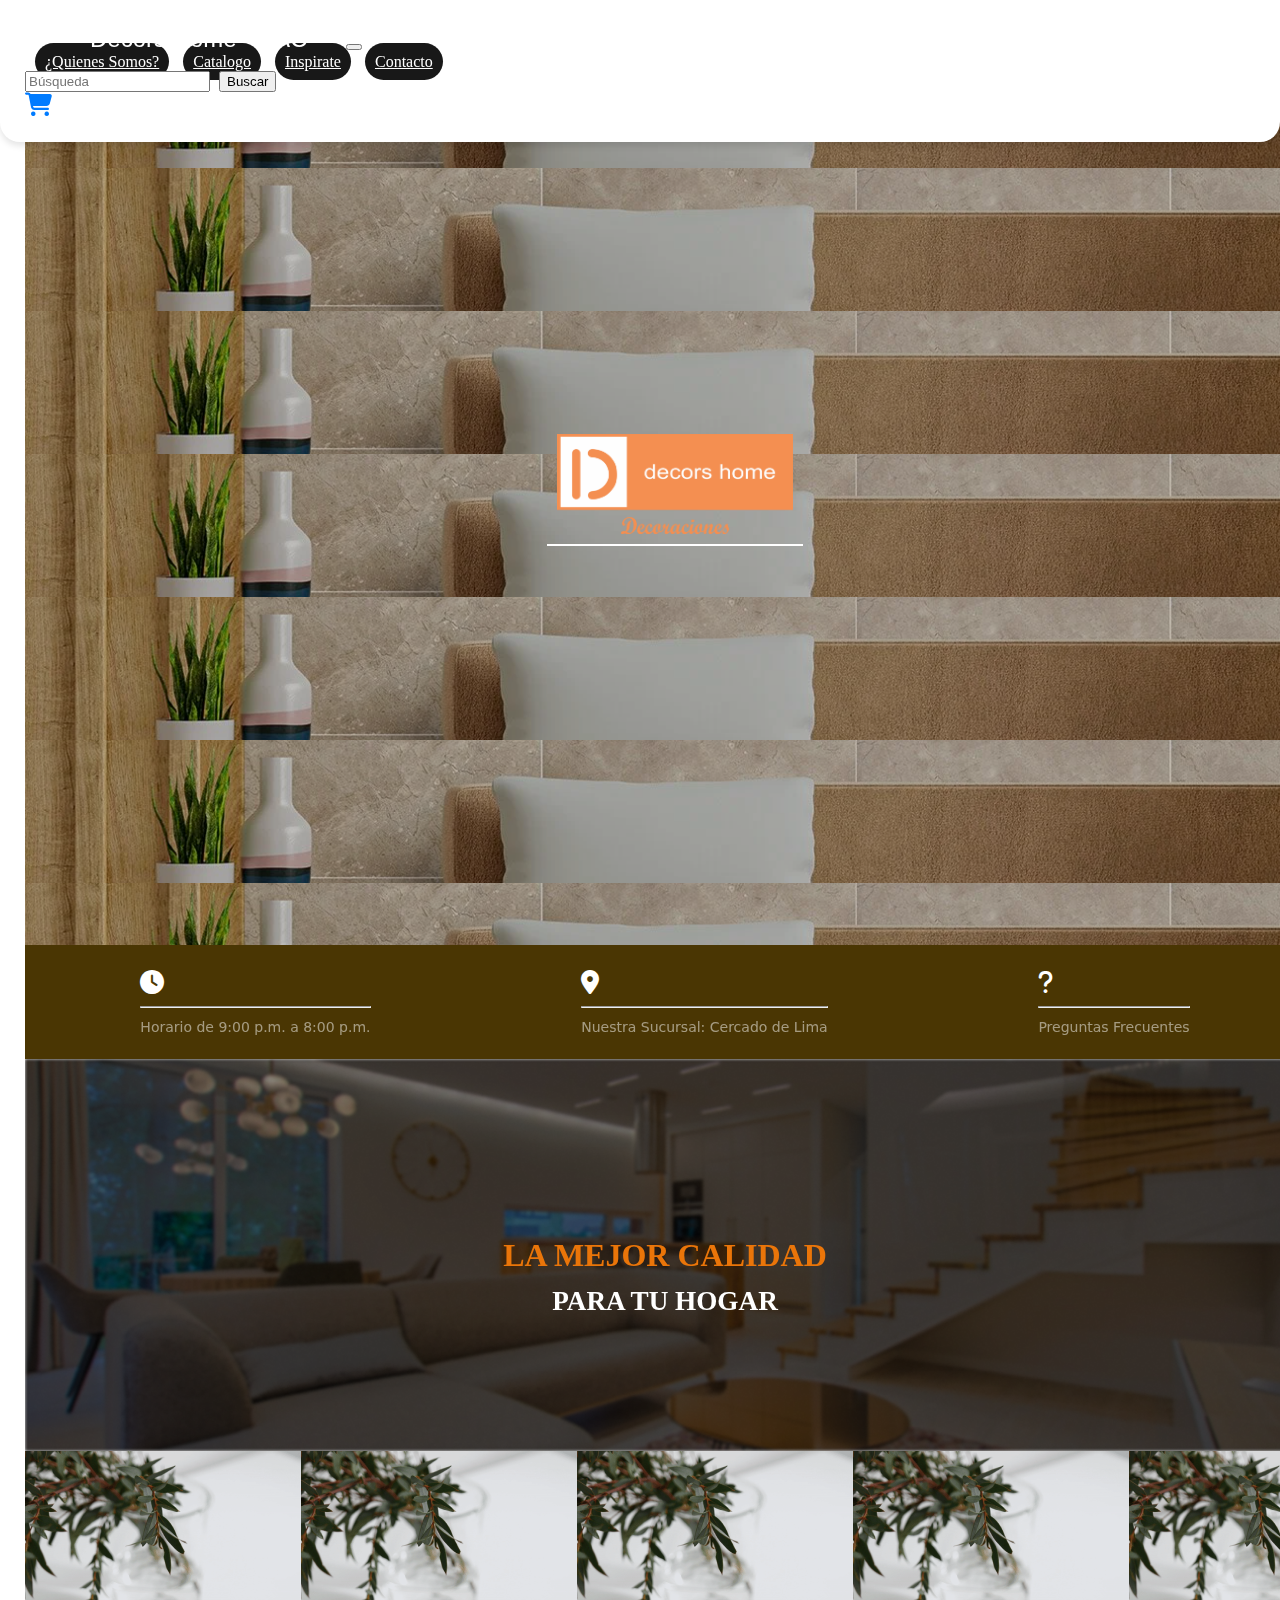
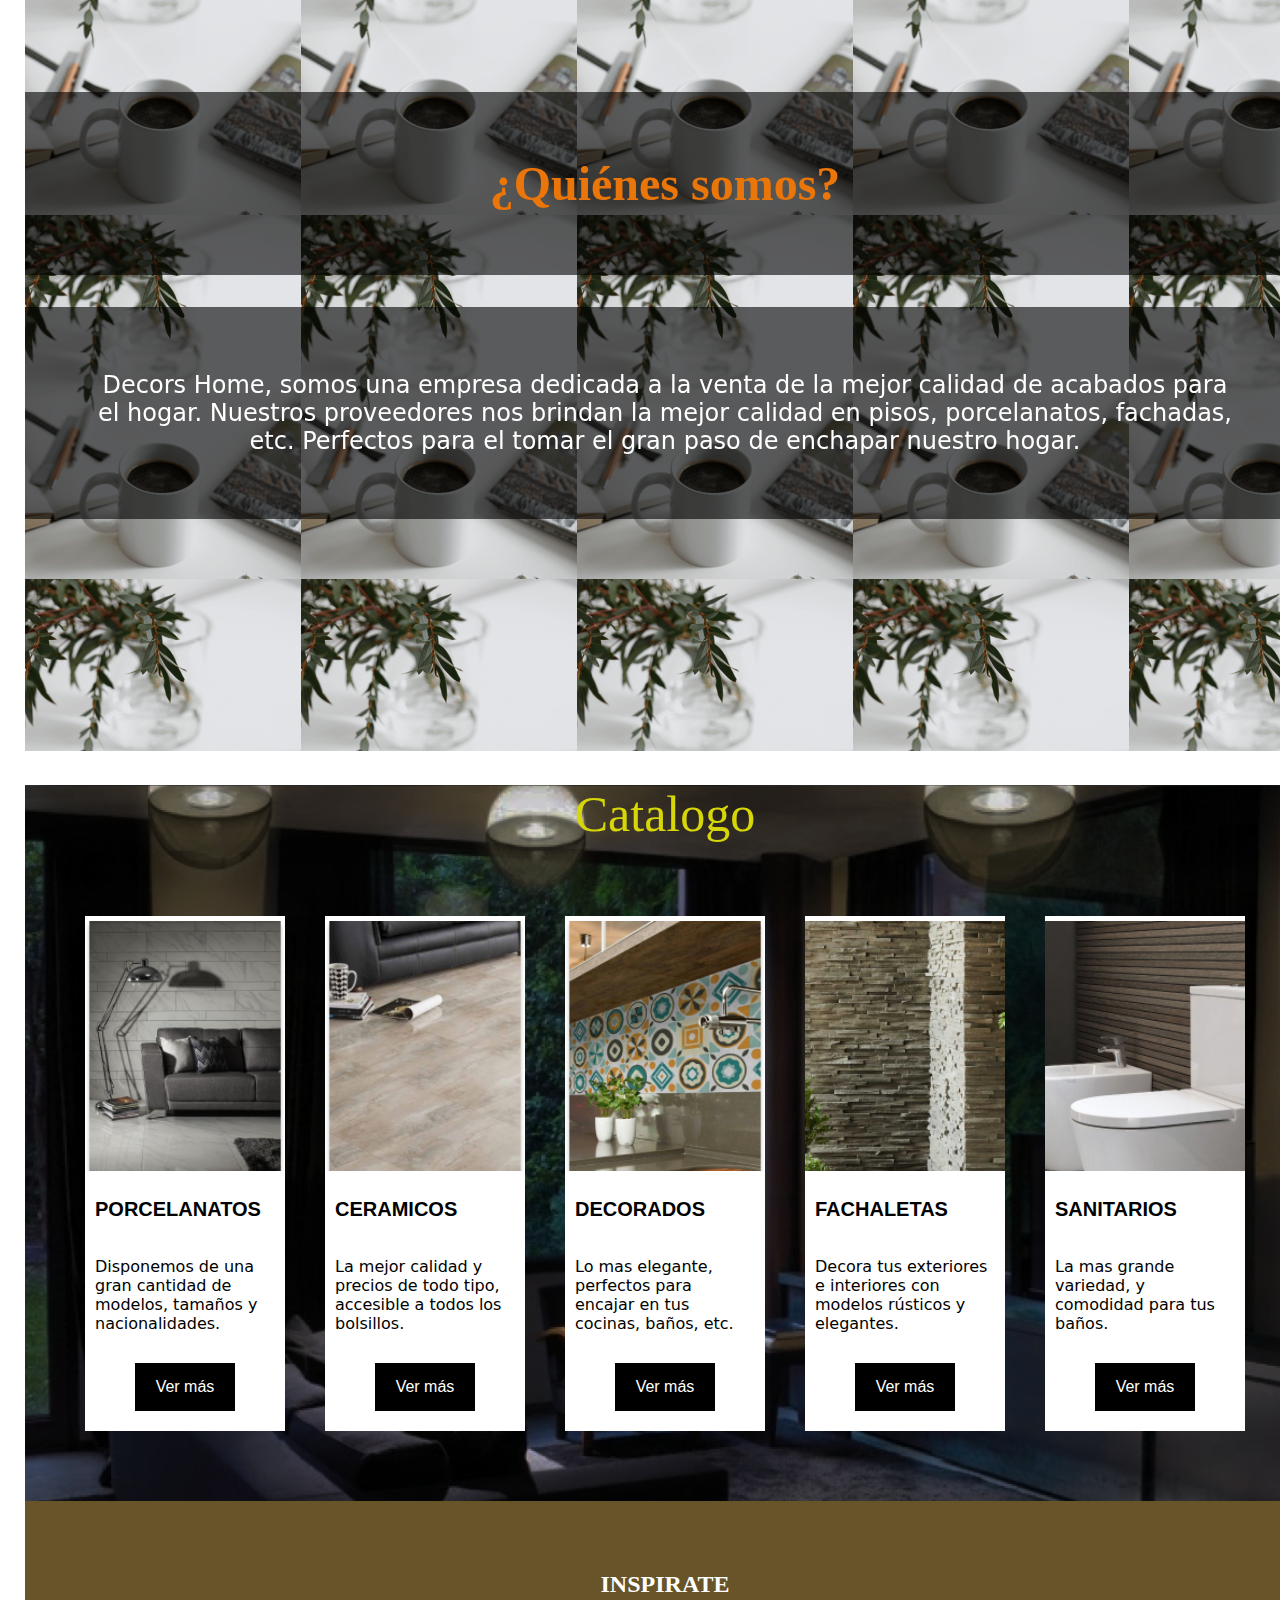
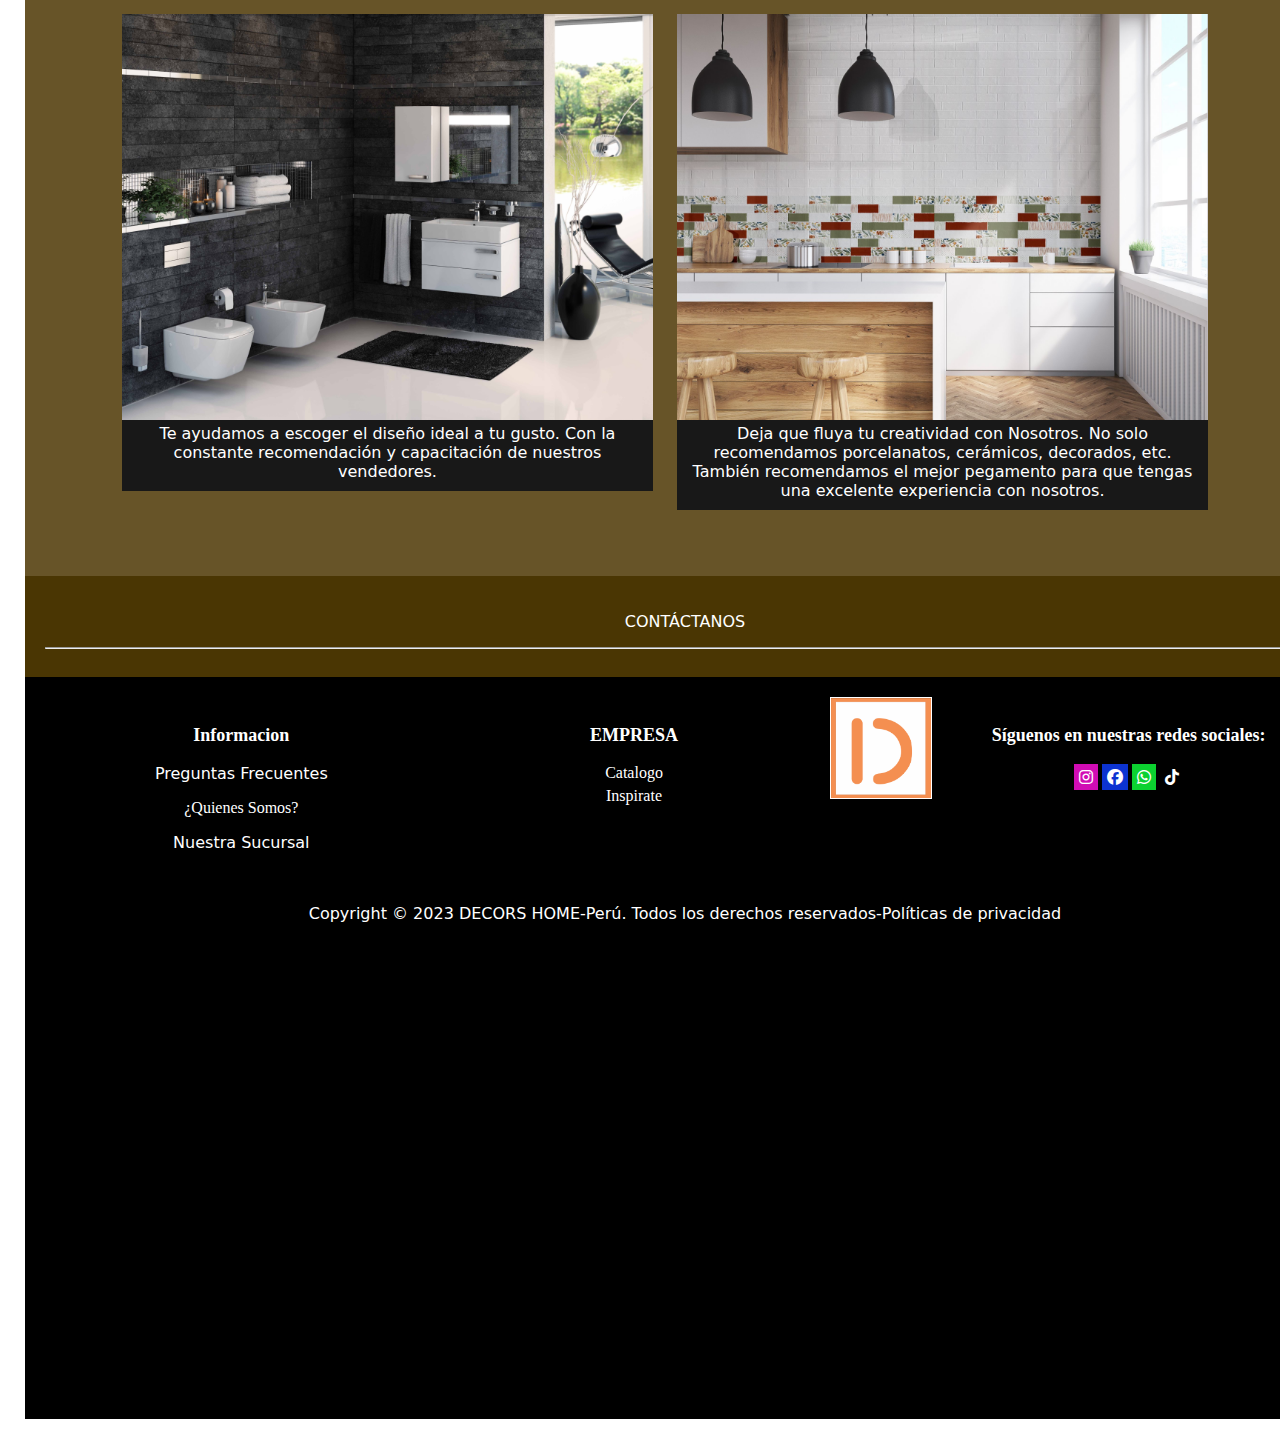
<file: index.html>
<!DOCTYPE html>
<html lang="en">

<head>
    <meta charset="UTF-8">
    <meta name="viewport" content="width=device-width, initial-scale=1, shrink-to-fit=no">
    <title>Decors Home - SAC</title>
    <script src="https://code.jquery.com/jquery-3.6.0.min.js"></script>
    <link rel="icon" href="img/DECORS HOUSE logo.png">
    <link rel="stylesheet" href="css/stylehome.css">
    <link rel="stylesheet" href="https://cdnjs.cloudflare.com/ajax/libs/font-awesome/6.4.2/css/all.min.css">
    <link href="https://cdn.jsdelivr.net/npm/bootstrap@5.3.2/dist/css/bootstrap.min.css" rel="stylesheet"
        integrity="sha384-T3c6CoIi6uLrA9TneNEoa7RxnatzjcDSCmG1MXxSR1GAsXEV/Dwwykc2MPK8M2HN" crossorigin="anonymous">
</head>

<body class="bg-warning-subtle">
    <nav class="navbar navbar-expand-lg bg-black fixed-top" id="navbar">
        <div class="container-fluid content">
            <span class="dropdown">
                <div id="notification"></div>
                <a class="navbar-brand text-light" id="navbar-brand" href="index.html">Decors Home - SAC</a>
                <div class="dropdown-content">
                    <a href="iniciarsesion.html">Crear Cuenta</a>
                </div>
            </span>
            <button class="navbar-toggler" type="button" data-bs-toggle="collapse" data-bs-target="#navbarNavAltMarkup"
                aria-controls="navbarNavAltMarkup" aria-expanded="false" aria-label="Toggle navigation">
                <span class="navbar-toggler-icon"></span>
            </button>
            <div class="collapse navbar-collapse" id="navbarNavAltMarkup">
                <div class="navbar-nav">
                    <a class="nav-link" href="#QuienesSomos">¿Quienes Somos?</a>
                    <a class="nav-link" href="catalogo/catalogo.html">Catalogo</a>
                    <a class="nav-link" href="#Inspirate">Inspirate</a>
                    <a class="nav-link" href="#Contacto">Contacto</a>
                </div>
                <form class="d-flex ms-auto">
                    <input class="form-control me-2" type="search" placeholder="Búsqueda" aria-label="Search">
                    <button class="btn btn-outline-success" type="submit">Buscar</button>
                </form>
                <div class="ms-2">
                    <i class="fas fa-shopping-cart"></i>
                </div>
            </div>
        </div>
    </nav>

    <div class="container-fluid">
        <div class="moviblelogo" id="cambiarcolor">
            <img class="logo" src="img/DECORS HOUSE png logo.png" alt="Logo">
        </div>
        <header>
            <i class="fa-solid fa-clock">
                <hr>
                <p class="horario">Horario de 9:00 p.m. a 8:00 p.m.</p>
            </i>
            <div class="location">
                <i class="fa-solid fa-location-dot">
                    <hr>
                    <p class="lugar">Nuestra Sucursal: Cercado de Lima</p>
                </i>
            </div>
            <div class="preguntas-frecuentes">
                <i class="fas fa-question">
                    <hr>
                    <p class="preguntas">Preguntas Frecuentes</p>
                </i>
            </div>
        </header>
        <div class="Inicio">
            <img class="img" src="img/image 1.png" alt="">
            <h1>LA MEJOR CALIDAD</h1>
            <h3>PARA TU HOGAR</h3>
        </div>

        <div class="QuienesSomos">
            <div class="text-container">
                <h1 id="QuienesSomos">¿Quiénes somos?</h1>
                <p class="font">Decors Home, somos una empresa dedicada a la venta de la mejor calidad de acabados para
                    el
                    hogar.
                    Nuestros proveedores nos brindan la mejor calidad en pisos, porcelanatos, fachadas, etc. Perfectos
                    para
                    el tomar el gran paso de enchapar nuestro hogar.</p>
            </div>
        </div>
        <div class="cuerpo">
            <h1 id="Catalogo">Catalogo</h1>
            <section class="container">
                <div class="card">
                    <div class="card-image car-1"></div>
                    <h2 class="--h2">PORCELANATOS</h2>
                    <p>Disponemos de una gran cantidad de modelos, tamaños y nacionalidades.</p>
                    <a href="#">Ver más</a>
                </div>
                <div class="card">
                    <div class="card-image car-2"> </div>
                    <h2 class="--h2">CERAMICOS</h2>
                    <p>La mejor calidad y precios de todo tipo, accesible a todos los bolsillos.</p>
                    <a href="#">Ver más</a>
                </div>
                <div class="card">
                    <div class="card-image car-3"> </div>
                    <h2 class="--h2">DECORADOS</h2>
                    <p>Lo mas elegante, perfectos para encajar en tus cocinas, baños, etc.</p>
                    <a href="#">Ver más</a>
                </div>
                <div class="card">
                    <div class="card-image car-4"></div>
                    <h2 class="--h2">FACHALETAS</h2>
                    <p>Decora tus exteriores e interiores con modelos rústicos y elegantes.</p>
                    <a href="#">Ver más</a>
                </div>
                <div class="card">
                    <div class="card-image car-5"></div>
                    <h2 class="--h2">SANITARIOS</h2>
                    <p>La mas grande variedad, y comodidad para tus baños.</p>
                    <a href="#">Ver más</a>
                </div>
            </section>
        </div>

        <div class="Inspirate">
            <h1 id="Inspirate">INSPIRATE</h1>
            <div class="image1">
                <img src="img/image 9.png" alt="">
                <p>Te ayudamos a escoger el diseño ideal a tu gusto.
                    Con la constante recomendación y capacitación de nuestros vendedores.
                </p>
            </div>
            <div class="image2">
                <img src="img/image 10.png" alt="">
                <p>Deja que fluya tu creatividad con Nosotros. No solo recomendamos porcelanatos, cerámicos, decorados,
                    etc. También recomendamos el mejor pegamento
                    para que tengas una excelente experiencia con nosotros.</p>
            </div>
        </div>

        <div class="contact">
            <p id="Contacto">CONTÁCTANOS</p>
            <hr>
        </div>

        <div class="footer">
            <div class="info">
                <h3>Informacion</h3>
                <p>Preguntas Frecuentes</p>
                <a href="#QuienesSomos">¿Quienes Somos?</a>
                <p>Nuestra Sucursal</p>
            </div>

            <div class="empresa">
                <h3>EMPRESA</h3>
                <a href="catalogo/catalogo.html">Catalogo</a>
                <a href="#Inspirate">Inspirate</a>
            </div>

            <div class="imagen">
                <img src="img/DECORS HOUSE logo.png" alt="">
            </div>

            <div class="redessociales">
                <h3>Síguenos en nuestras
                    redes sociales:
                </h3>
                <i class="fa-brands fa-instagram"></i>
                <i class="fa-brands fa-facebook"></i>
                <i class="fa-brands fa-whatsapp"></i>
                <i class="fa-brands fa-tiktok"></i>
            </div>

            <div class="copy">
                <p>Copyright © 2023 DECORS HOME-Perú. Todos los derechos reservados-Políticas de privacidad</p>
            </div>
            <div class="ubicacion">
                <iframe src="https://www.google.com/maps/embed?pb=!1m14!1m12!1m3!1d3902.1527815486074!2d-76.94318232536631!3d-12.03300094164374!2m3!1f0!2f0!3f0!3m2!1i1024!2i768!4f13.1!5e0!3m2!1ses-419!2spe!4v1702933032803!5m2!1ses-419!2spe" width="600" height="450" style="border:0;" allowfullscreen="" loading="lazy" referrerpolicy="no-referrer-when-downgrade"></iframe>
            </div>
        </div>

    </div>
    <script>
        document.addEventListener('DOMContentLoaded', function () {
            var logo = document.querySelector('.logo');
            var cambio = false;

            logo.addEventListener('click', function () {
                cambio = !cambio;
                if (cambio) {
                    logo.classList.add('cambio-imagen');
                } else {
                    logo.classList.remove('cambio-imagen');
                }
            });
        });

    </script>

    <script>
        document.addEventListener('DOMContentLoaded', function () {
            var moviblelogo = document.getElementById('cambiarcolor');
            var cambio = false;

            moviblelogo.addEventListener('click', function () {
                cambio = !cambio;
                if (cambio) {
                    moviblelogo.classList.add('cambio-fondo');
                } else {
                    moviblelogo.classList.remove('cambio-fondo');
                }
            });
        });

    </script>
    <script>
        $(document).ready(function () {
            $("#bars").click(function () {
                $(".bars-menu").toggle();
            });
        });
    </script>
    <script>

        window.addEventListener("scroll", () => {
            if (window.scrollY > 100) {
                document.getElementById("navbar").classList.add("scrolled");
            } else {
                document.getElementById("navbar").classList.remove("scrolled");
            }
        });


    </script>

    <script>
        // Obtener el nombre de la cuenta almacenado en localStorage
        const nombreCuenta = localStorage.getItem('nombreCuenta');

        // Mostrar la notificación si hay un nombre de cuenta
        if (nombreCuenta) {
            document.getElementById("notification").innerHTML ="Bienvenido, " + nombreCuenta + "!",
            document.getElementById("notification").style.display = "block";

            // Limpiar el nombre de cuenta almacenado para que no se muestre nuevamente
            localStorage.removeItem('nombreCuenta');
        }
    </script>
    <script src="https://cdn.jsdelivr.net/npm/bootstrap@5.3.2/dist/js/bootstrap.bundle.min.js"
        integrity="sha384-C6RzsynM9kWDrMNeT87bh95OGNyZPhcTNXj1NW7RuBCsyN/o0jlpcV8Qyq46cDfL"
        crossorigin="anonymous"></script>
</body>

</html>
</file>
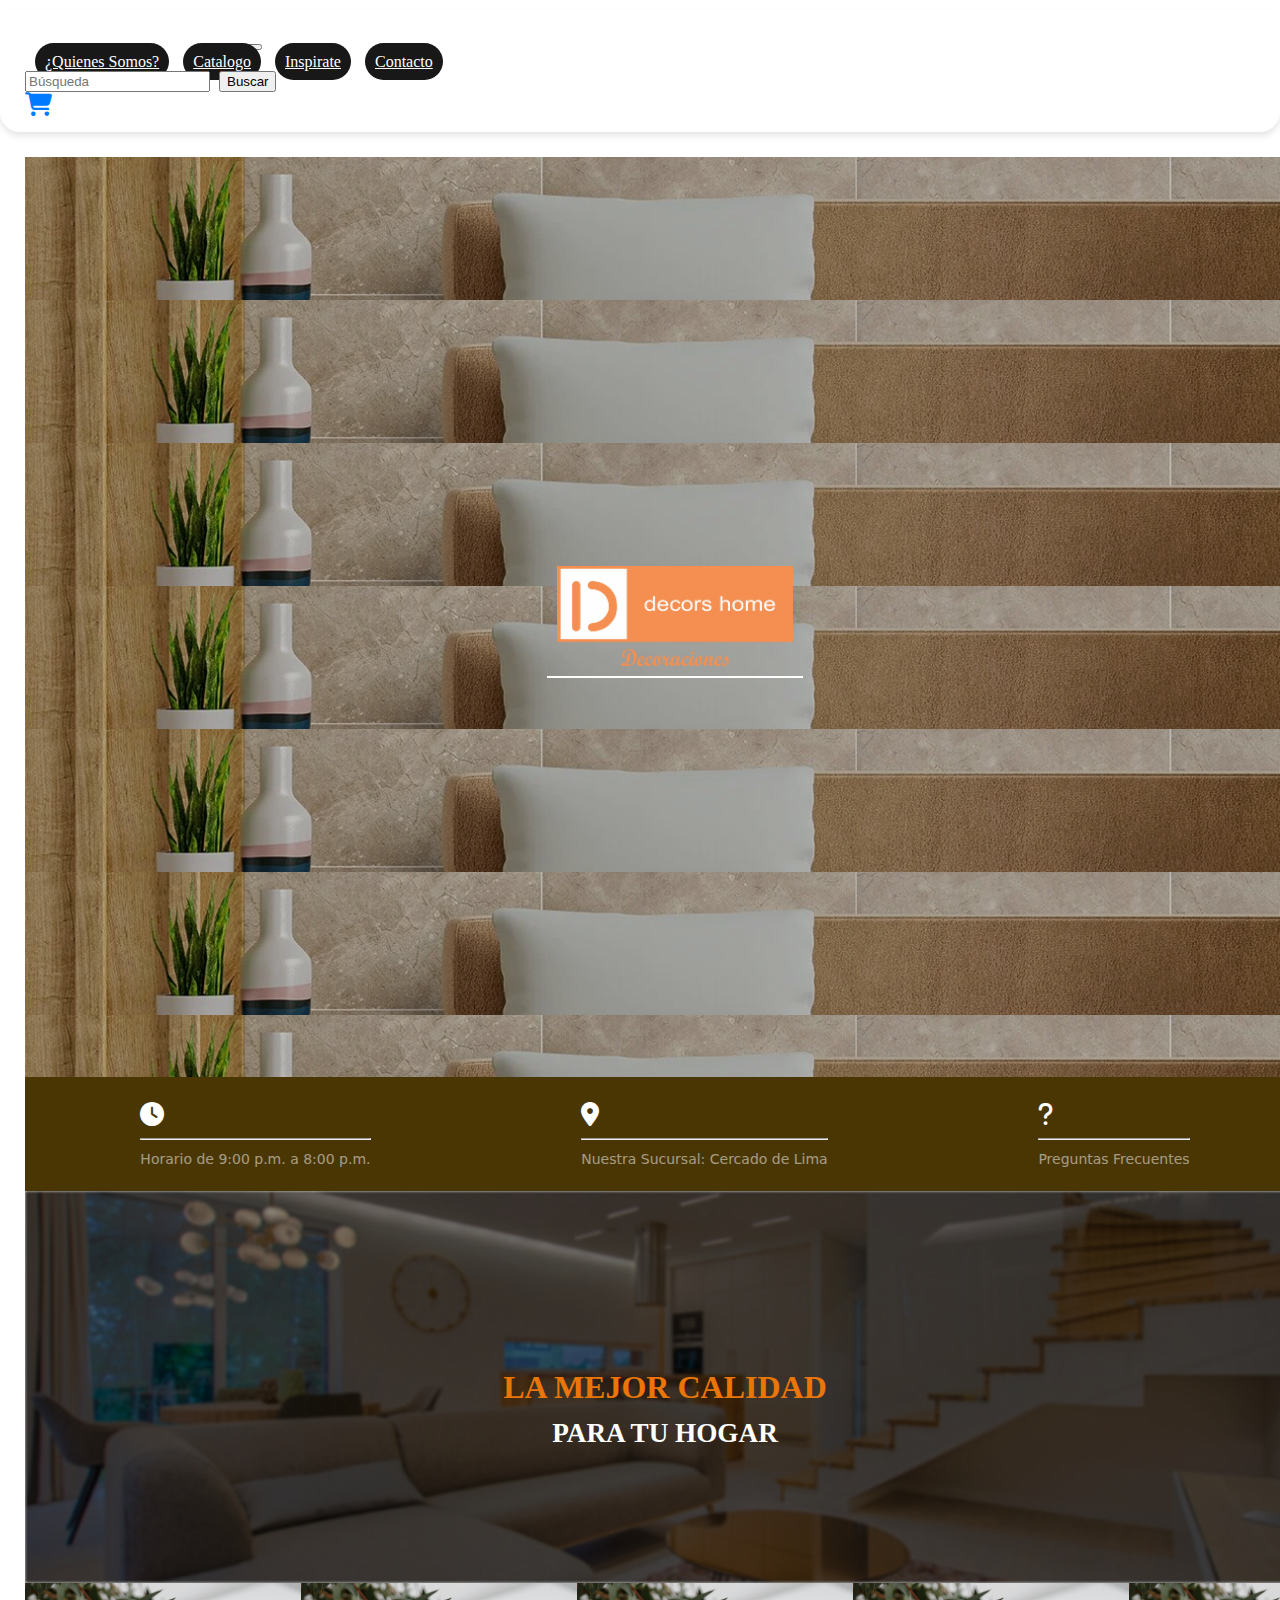
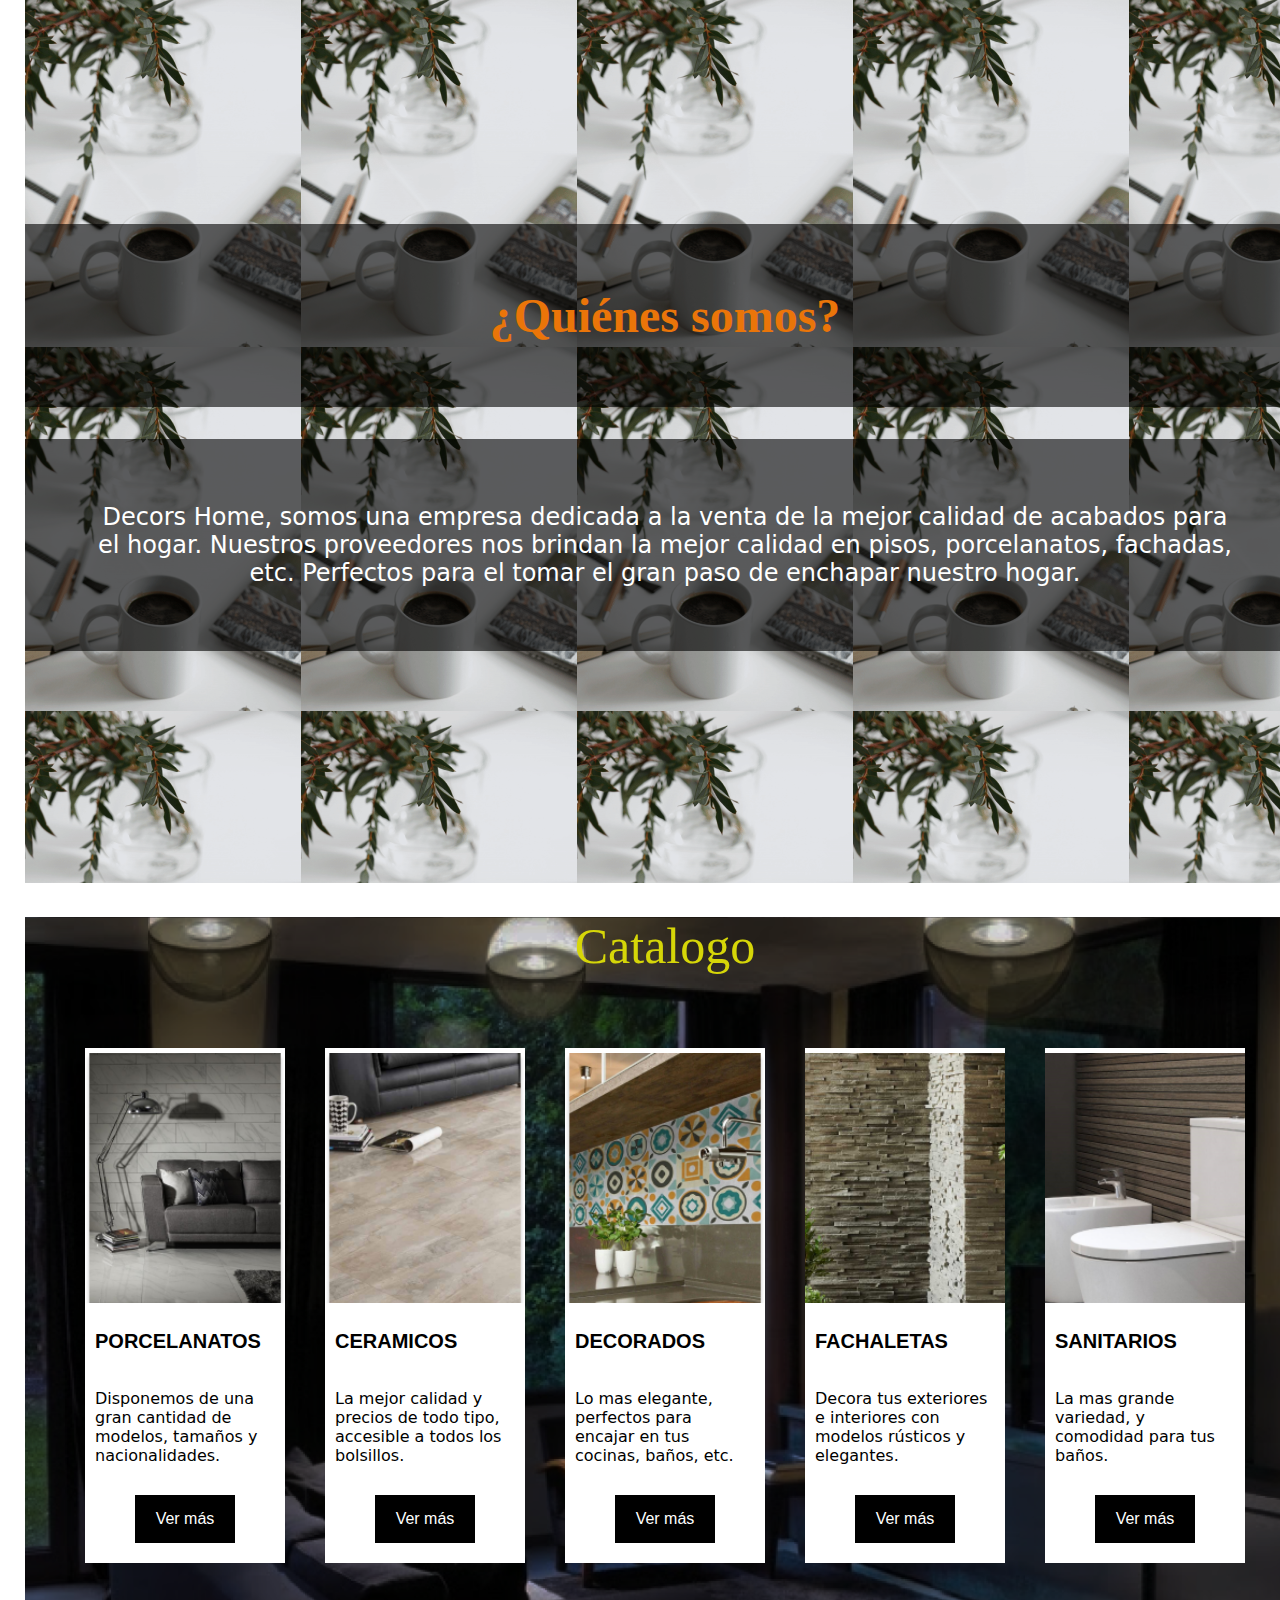
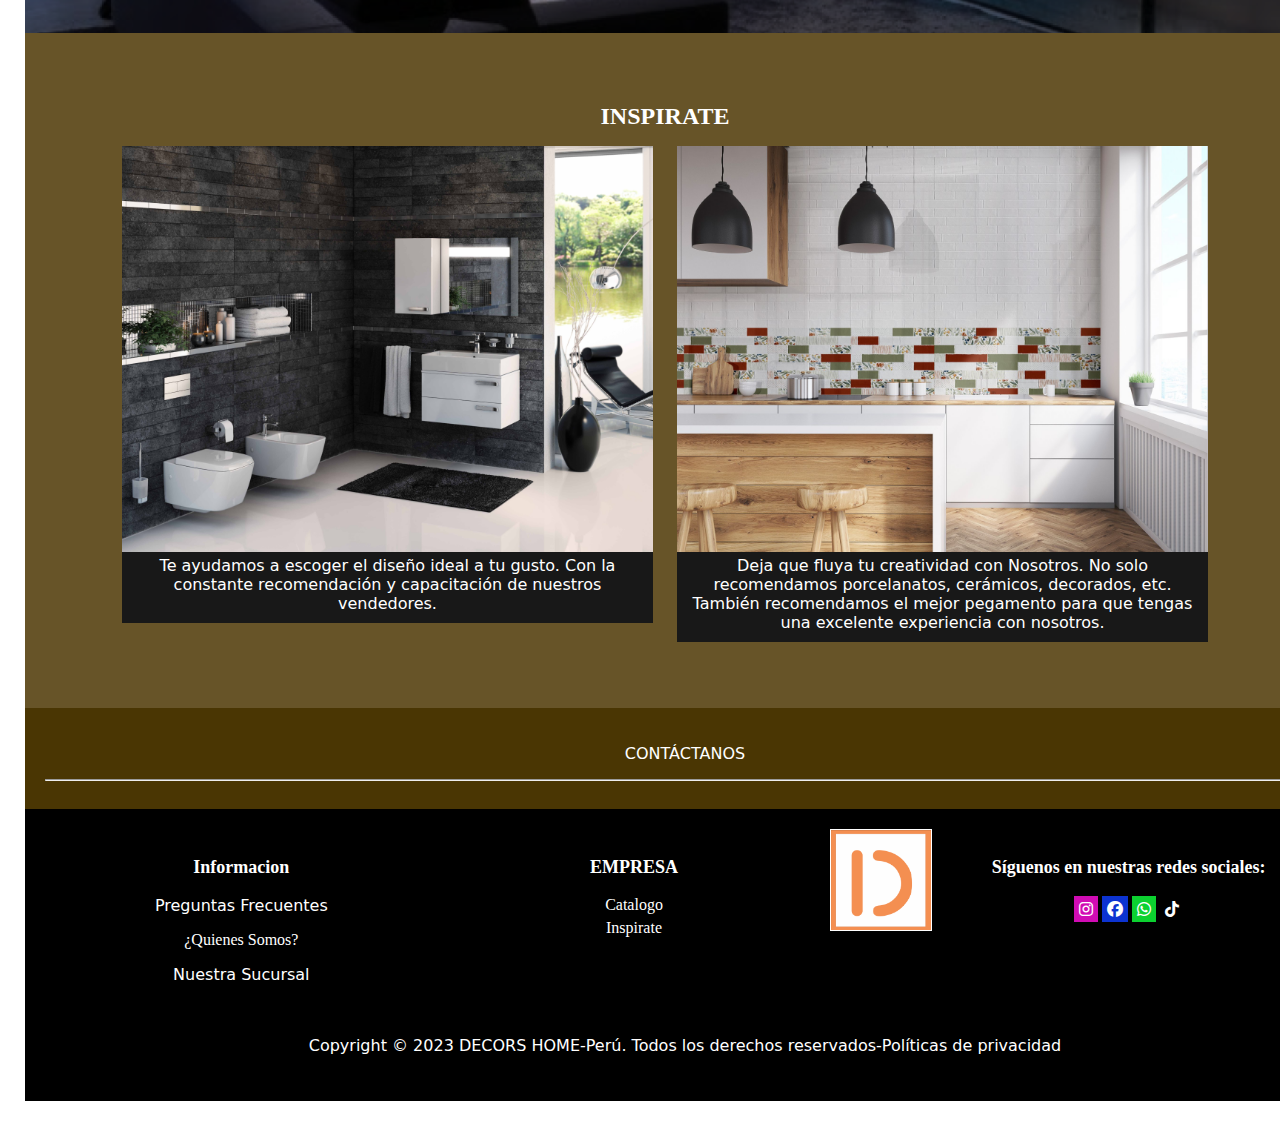
<file: decorshome.html>
<!DOCTYPE html>
<html lang="en">

<head>
    <meta charset="UTF-8">
    <meta name="viewport" content="width=device-width, initial-scale=1, shrink-to-fit=no">
    <title>Decors Home - SAC</title>
    <script src="https://code.jquery.com/jquery-3.6.0.min.js"></script>
    <link rel="icon" href="img/DECORS HOUSE logo.png">
    <link rel="stylesheet" href="css/stylehome.css">
    <link rel="stylesheet" href="https://cdnjs.cloudflare.com/ajax/libs/font-awesome/6.4.2/css/all.min.css">
    <link href="https://cdn.jsdelivr.net/npm/bootstrap@5.3.2/dist/css/bootstrap.min.css" rel="stylesheet"
        integrity="sha384-T3c6CoIi6uLrA9TneNEoa7RxnatzjcDSCmG1MXxSR1GAsXEV/Dwwykc2MPK8M2HN" crossorigin="anonymous">
</head>

<body class="bg-warning-subtle">
    <nav class="navbar navbar-expand-lg bg-black fixed-top">
        <div class="container-fluid content">
            <a class="navbar-brand text-light" href="decorshome.html">Decors Home - SAC</a>
            <button class="navbar-toggler" type="button" data-bs-toggle="collapse" data-bs-target="#navbarNavAltMarkup"
                aria-controls="navbarNavAltMarkup" aria-expanded="false" aria-label="Toggle navigation">
                <span class="navbar-toggler-icon"></span>
            </button>
            <div class="collapse navbar-collapse" id="navbarNavAltMarkup">
                <div class="navbar-nav">
                    <a class="nav-link" href="#QuienesSomos">¿Quienes Somos?</a>
                    <a class="nav-link" href="catalogo/catalogo.html">Catalogo</a>
                    <a class="nav-link" href="#Inspirate">Inspirate</a>
                    <a class="nav-link" href="#Contacto">Contacto</a>
                </div>
                <form class="d-flex ms-auto">
                    <input class="form-control me-2" type="search" placeholder="Búsqueda" aria-label="Search">
                    <button class="btn btn-outline-success" type="submit">Buscar</button>
                </form>
                <div class="ms-2">
                    <i class="fas fa-shopping-cart"></i>
                </div>
            </div>
        </div>
    </nav>
    <div class="container-fluid">
        <div class="moviblelogo" id="cambiarcolor">
            <img class="logo" src="img/DECORS HOUSE png logo.png" alt="Logo">
        </div>
        <header>
            <i class="fa-solid fa-clock">
                <hr>
                <p class="horario">Horario de 9:00 p.m. a 8:00 p.m.</p>
            </i>
            <div class="location">
                <i class="fa-solid fa-location-dot">
                    <hr>
                    <p class="lugar">Nuestra Sucursal: Cercado de Lima</p>
                </i>
            </div>
            <div class="preguntas-frecuentes">
                <i class="fas fa-question">
                    <hr>
                    <p class="preguntas">Preguntas Frecuentes</p>
                </i>
            </div>
        </header>
        <div class="Inicio">
            <img class="img" src="img/image 1.png" alt="">
            <h1>LA MEJOR CALIDAD</h1>
            <h3>PARA TU HOGAR</h3>
        </div>

        <div class="QuienesSomos">
            <div class="text-container">
                <h1 id="QuienesSomos">¿Quiénes somos?</h1>
                <p class="font">Decors Home, somos una empresa dedicada a la venta de la mejor calidad de acabados para
                    el
                    hogar.
                    Nuestros proveedores nos brindan la mejor calidad en pisos, porcelanatos, fachadas, etc. Perfectos
                    para
                    el tomar el gran paso de enchapar nuestro hogar.</p>
            </div>
        </div>
        <div class="cuerpo">
            <h1 id="Catalogo">Catalogo</h1>
            <section class="container">
                <div class="card">
                    <div class="card-image car-1"></div>
                    <h2 class="--h2">PORCELANATOS</h2>
                    <p>Disponemos de una gran cantidad de modelos, tamaños y nacionalidades.</p>
                    <a href="#">Ver más</a>
                </div>
                <div class="card">
                    <div class="card-image car-2"> </div>
                    <h2 class="--h2">CERAMICOS</h2>
                    <p>La mejor calidad y precios de todo tipo, accesible a todos los bolsillos.</p>
                    <a href="#">Ver más</a>
                </div>
                <div class="card">
                    <div class="card-image car-3"> </div>
                    <h2 class="--h2">DECORADOS</h2>
                    <p>Lo mas elegante, perfectos para encajar en tus cocinas, baños, etc.</p>
                    <a href="#">Ver más</a>
                </div>
                <div class="card">
                    <div class="card-image car-4"></div>
                    <h2 class="--h2">FACHALETAS</h2>
                    <p>Decora tus exteriores e interiores con modelos rústicos y elegantes.</p>
                    <a href="#">Ver más</a>
                </div>
                <div class="card">
                    <div class="card-image car-5"></div>
                    <h2 class="--h2">SANITARIOS</h2>
                    <p>La mas grande variedad, y comodidad para tus baños.</p>
                    <a href="#">Ver más</a>
                </div>
            </section>
        </div>

        <div class="Inspirate">
            <h1 id="Inspirate">INSPIRATE</h1>
            <div class="image1">
                <img src="img/image 9.png" alt="">
                <p>Te ayudamos a escoger el diseño ideal a tu gusto.
                    Con la constante recomendación y capacitación de nuestros vendedores.
                </p>
            </div>
            <div class="image2">
                <img src="img/image 10.png" alt="">
                <p>Deja que fluya tu creatividad con Nosotros. No solo recomendamos porcelanatos, cerámicos, decorados,
                    etc. También recomendamos el mejor pegamento
                    para que tengas una excelente experiencia con nosotros.</p>
            </div>
        </div>

        <div class="contact">
            <p id="Contacto">CONTÁCTANOS</p>
            <hr>
        </div>

        <div class="footer">
            <div class="info">
                <h3>Informacion</h3>
                <p>Preguntas Frecuentes</p>
                <a href="#QuienesSomos">¿Quienes Somos?</a>
                <p>Nuestra Sucursal</p>
            </div>

            <div class="empresa">
                <h3>EMPRESA</h3>
                <a href="catalogo/catalogo.html">Catalogo</a>
                <a href="#Inspirate">Inspirate</a>
            </div>

            <div class="imagen">
                <img src="img/DECORS HOUSE logo.png" alt="">
            </div>

            <div class="redessociales">
                <h3>Síguenos en nuestras
                    redes sociales:
                </h3>
                <i class="fa-brands fa-instagram"></i>
                <i class="fa-brands fa-facebook"></i>
                <i class="fa-brands fa-whatsapp"></i>
                <i class="fa-brands fa-tiktok"></i>
            </div>

            <div class="copy">
                <p>Copyright © 2023 DECORS HOME-Perú. Todos los derechos reservados-Políticas de privacidad</p>
            </div>
        </div>

    </div>
    <script>
        document.addEventListener('DOMContentLoaded', function () {
            var logo = document.querySelector('.logo');
            var cambio = false;

            logo.addEventListener('click', function () {
                cambio = !cambio;
                if (cambio) {
                    logo.classList.add('cambio-imagen');
                } else {
                    logo.classList.remove('cambio-imagen');
                }
            });
        });

    </script>

    <script>
        document.addEventListener('DOMContentLoaded', function () {
            var moviblelogo = document.getElementById('cambiarcolor');
            var cambio = false;

            moviblelogo.addEventListener('click', function () {
                cambio = !cambio;
                if (cambio) {
                    moviblelogo.classList.add('cambio-fondo');
                } else {
                    moviblelogo.classList.remove('cambio-fondo');
                }
            });
        });

    </script>
    <script>
        $(document).ready(function () {
            $("#bars").click(function () {
                $(".bars-menu").toggle();
            });
        });
    </script>
    <script src="https://cdn.jsdelivr.net/npm/bootstrap@5.3.2/dist/js/bootstrap.bundle.min.js"
        integrity="sha384-C6RzsynM9kWDrMNeT87bh95OGNyZPhcTNXj1NW7RuBCsyN/o0jlpcV8Qyq46cDfL"
        crossorigin="anonymous"></script>
</body>

</html>
</file>
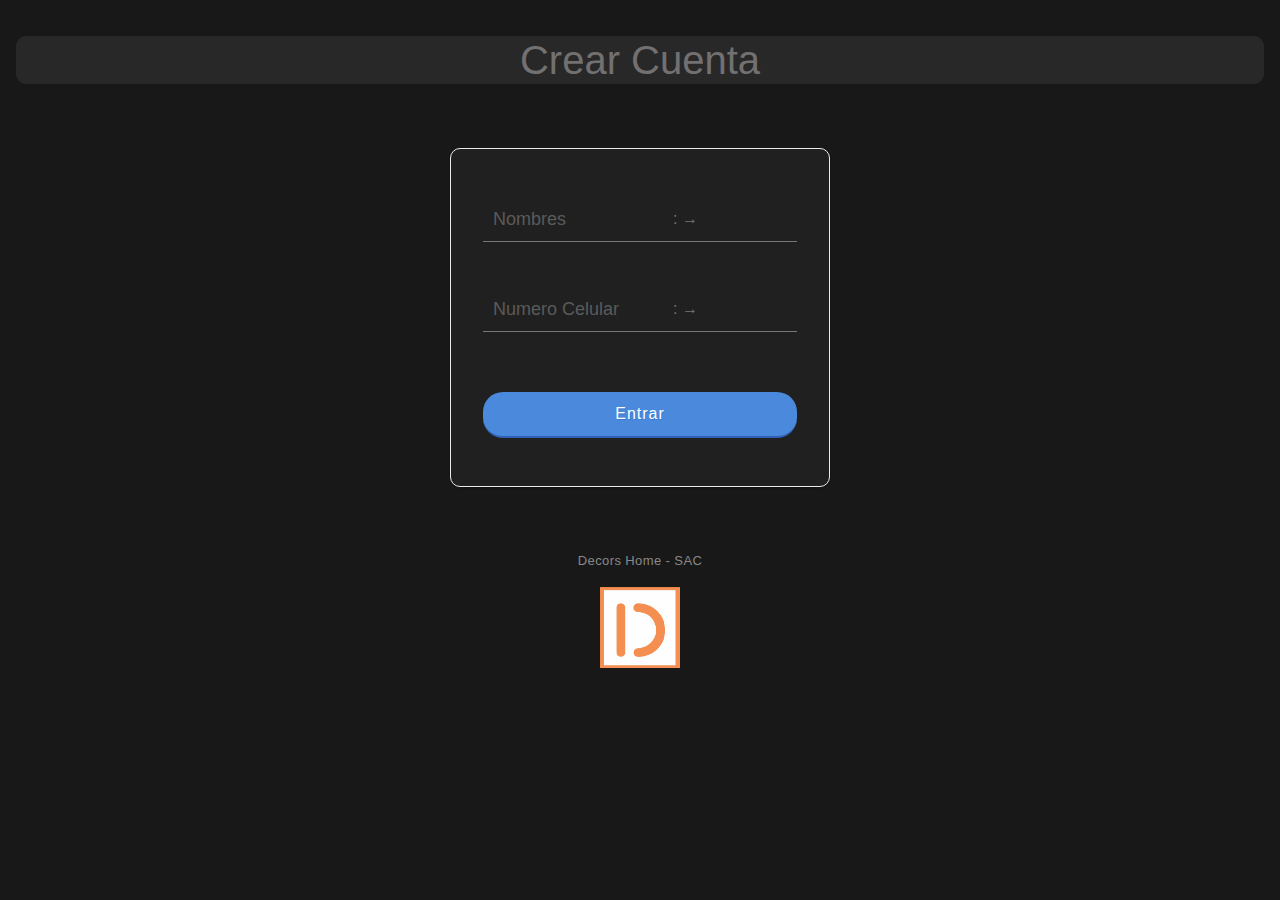
<file: iniciarsesion.html>
<!DOCTYPE html>
<html lang="en">

<head>
    <meta charset="UTF-8">
    <meta name="viewport" content="width=device-width, initial-scale=1.0">
    <title>Login - Decors Home - SAC</title>
    <link rel="icon" href="img/DECORS HOUSE logo.png">
    <link rel="stylesheet" href="https://cdnjs.cloudflare.com/ajax/libs/font-awesome/6.4.2/css/all.min.css">
    <link rel="stylesheet" href="css/inciosesion.css">

    <link rel="stylesheet" href="https://cdn.jsdelivr.net/npm/bootstrap@4.6.2/dist/css/bootstrap.min.css">
</head>

<body class="p-3 mb-2 header-blue">

    <header>
        <h1>Crear Cuenta</h1>
        <span></span>
    </header>
    <form id="registrationForm">
        <div class="group">
            <input type="text" id="nombreInput" placeholder=": → "  autocomplete="off"><span class="highlight"></span><span
                class="bar"></span>
            <label>Nombres</label>
        </div>
        <div class="group">
            <input type="tel" id="celularInput" placeholder=": → "  autocomplete="off"><span class="highlight"></span><span
                class="bar"></span>
            <label>Numero Celular</label>
        </div>
        <button type="button" class="button buttonBlue" onclick="registrarUsuario()">
            Entrar
            <div class="ripples buttonRipples"><span class="ripplesCircle"></span></div>
        </button>
    </form>
    <footer>
        <p>Decors Home - SAC</p>
        <img src="img/DECORS HOUSE logo.png" alt="">
    </footer>

    <script>
        function registrarUsuario() {
            // Obtener los valores de los campos de entrada
            var nombre = document.getElementById("nombreInput").value;

            // Puedes realizar alguna validación aquí si es necesario

            // Almacenar el nombre en localStorage
            localStorage.setItem('nombreCuenta', nombre);

            // Redirigir a la página principal
            window.location.href = "index.html";
        }
    </script>
    <script src="https://cdn.jsdelivr.net/npm/jquery@3.5.1/dist/jquery.slim.min.js"></script>
    <script src="https://cdn.jsdelivr.net/npm/bootstrap@4.6.2/dist/js/bootstrap.min.js"></script>
</body>

</html>
</file>
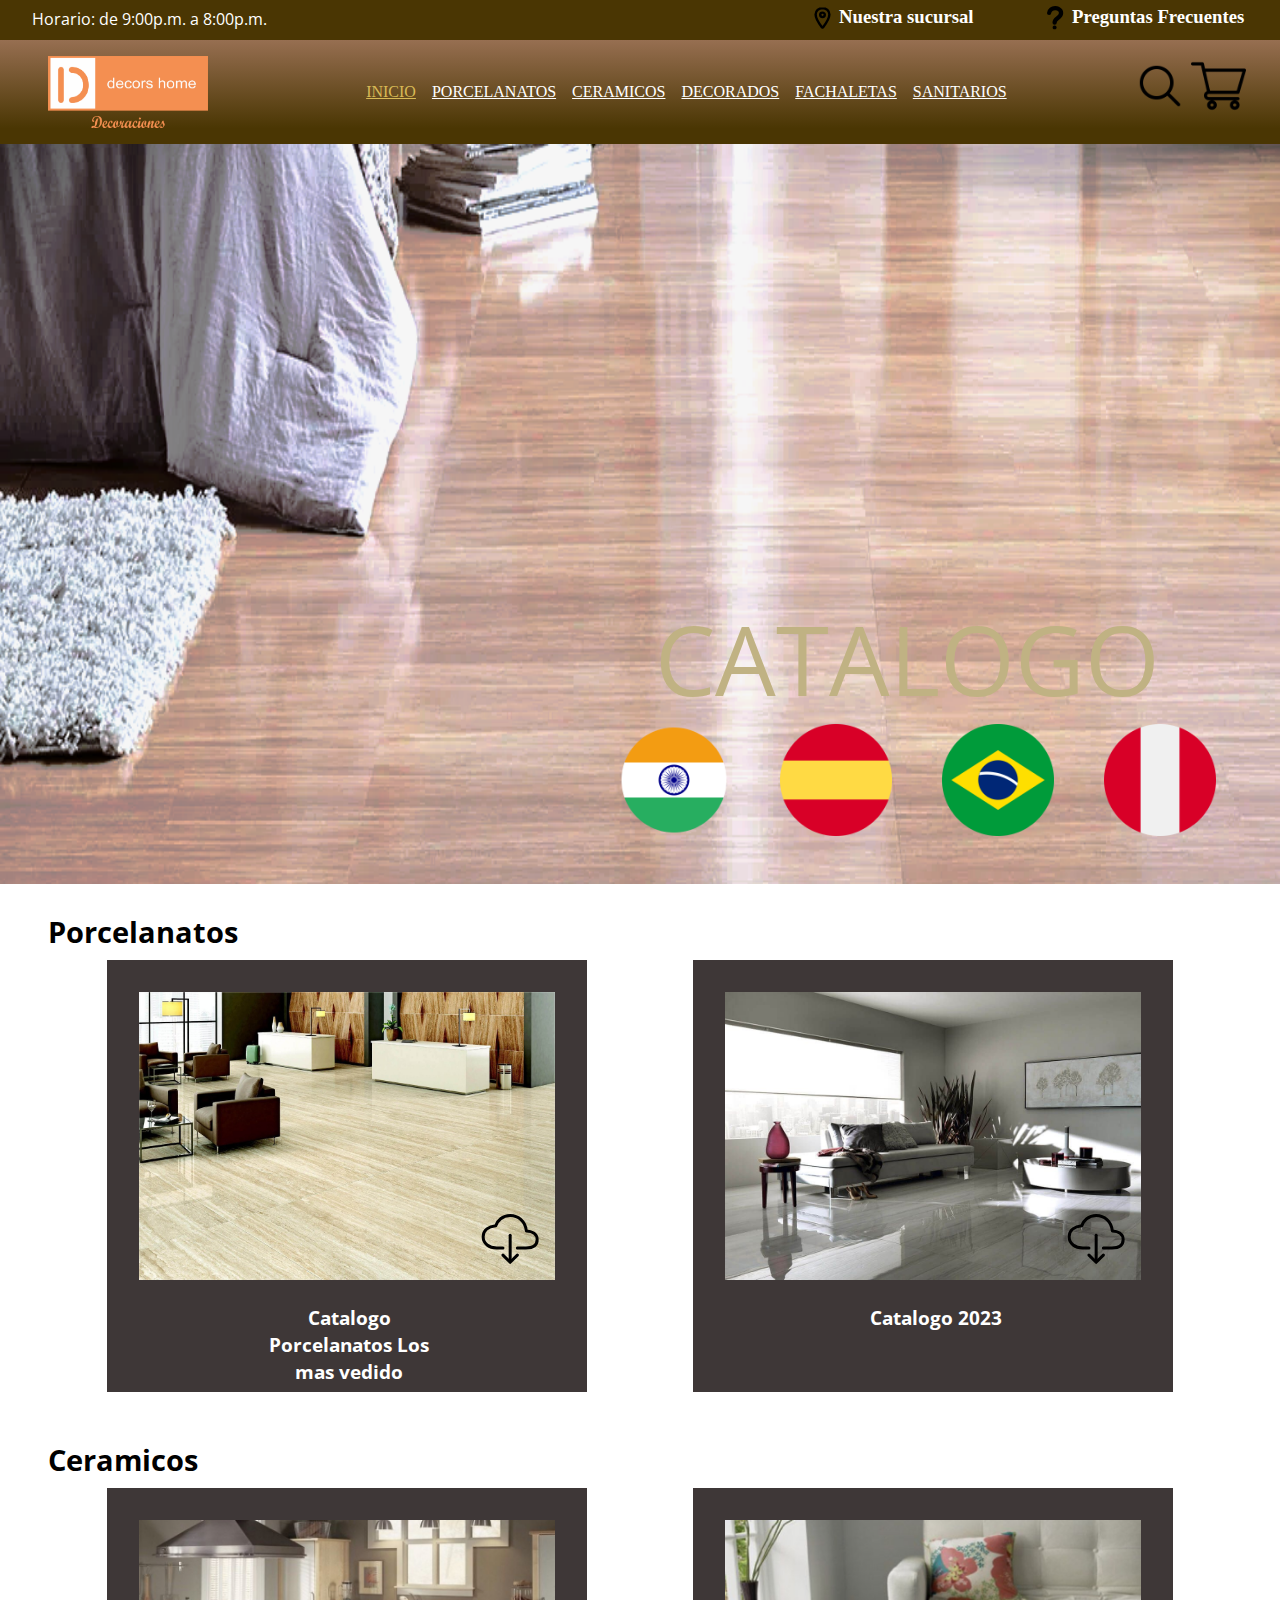
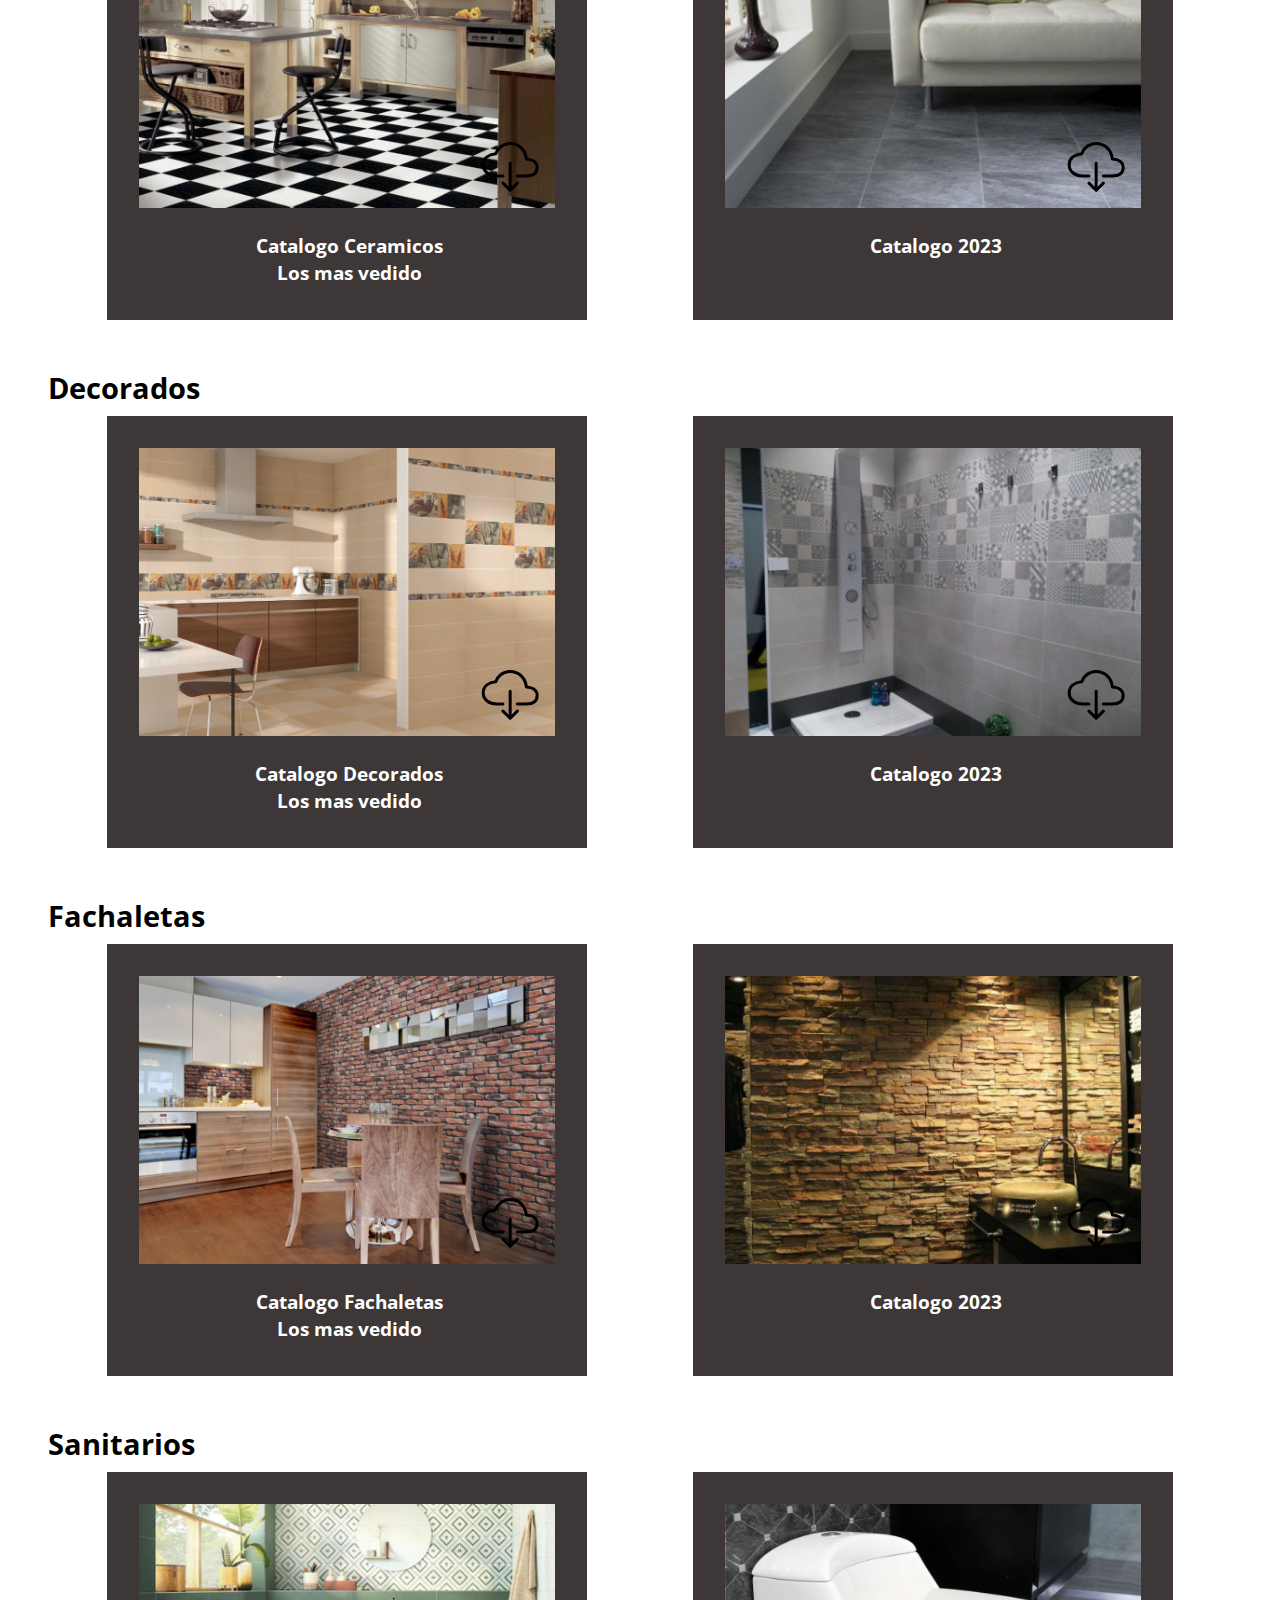
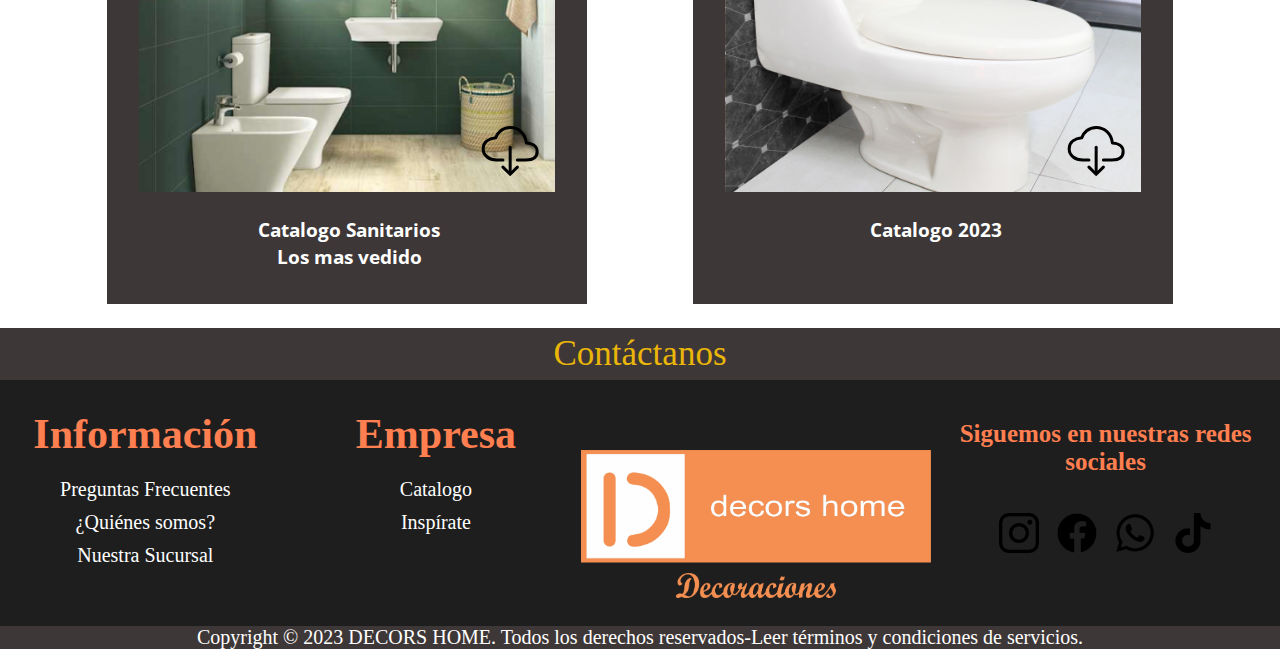
<file: catalogo/catalogo.html>
<!DOCTYPE html>
<html lang="en">

<head>
    <meta charset="UTF-8">
    <meta name="viewport" content="width=device-width, initial-scale=1.0">
    <link rel="icon" href="img/DECORS .png">
    <title>Catalogo</title>
    <link rel="stylesheet" href="catalogo.css">
    <link rel="preconnect" href="https://fonts.googleapis.com">
    <link rel="preconnect" href="https://fonts.gstatic.com" crossorigin>
    <link href="https://fonts.googleapis.com/css2?family=Open+Sans&display=swap" rel="stylesheet">
    <link rel="stylesheet" href="https://cdnjs.cloudflare.com/ajax/libs/font-awesome/6.4.2/css/all.min.css">
   
</head>

<body>
    <!-- Header -->
    <header>
        <!-- Hora -->
        <h3 class="hour">Horario: de 9:00p.m. a 8:00p.m.</h3>
        <!-- Contenido -->
        <div class="cont-item">
            <img class="hd-img" src="img/ubic.svg" alt="">
            <h3 class="txt-item">Nuestra sucursal</h3>
            <img class="hd-img" src="img/incog.svg" alt="">
            <h3 class="txt-item">Preguntas Frecuentes</h3>
        </div>
    </header>

    <!-- Nav -->
    <nav>
        <!-- Logo -->
        <img class="logo" src="img/decors-img.png" alt="">

        <!-- Enlaces -->
        <ul class="enlaces">
            <!-- Items -->
            <il><a class="item i1" href="#">INICIO</a></il>
            <il><a class="item" href="#PORCELANATOS">PORCELANATOS</a></il>
            <il><a class="item" href="#CERAMICOS">CERAMICOS</il></a>
            <il><a class="item" href="#DECORADOS">DECORADOS</il></a>
            <il><a class="item" href="#FACHALETAS">FACHALETAS</il></a>
            <il><a class="item" href="#SANITARIOS">SANITARIOS</il></a>

        </ul>

        <!-- Contenedor -->
        <div class="conten">

            <img class="item-img" src="img/lupa.png" alt="">
            <img class="item-img" src="img/carrito.png" alt="">

        </div>

    </nav>
    <!-- Portada -->
    <aside class="port">
        <!-- Fondo -->
        <img class="fond" src="img/fond.png" alt="">
        <!-- Texto -->
        <div class="text">CATALOGO</div>
        <!-- IMG -->
        <div class="cont-img">

            <img class="img-paises" src="img/india.png" alt="">
            <img class="img-paises" src="img/españa.png" alt="">
            <img class="img-paises" src="img/brazil.png" alt="">
            <img class="img-paises" src="img/peru.png" alt="">

        </div>
    </aside>

    <!-- Section 1 "Porcelanatos" -->
    <!-- Caja Principal -->
    <section class="cont-prin">
        <!-- Texto Principal -->
        <h2 class="tex-pri" id="PORCELANATOS">Porcelanatos</h2>
        <!-- Articulo 1-->
        <article class="art">
            <!-- Caja de Img -->
            <div class="caja-img">
                <!-- IMG -->
                <img class="img" src="img/cata1-lmv.png" alt="">
                <img class="img-nube" src="img/nube.svg" alt="">
            </div>
            <!--Caja Texto -->
            <div class="caja-text">
                <!-- Texto -->
                <h2 class="text.cat">Catalogo Porcelanatos
                    Los mas vedido
                </h2>
            </div>
        </article>

        <!-- Articulo 2 -->
        <article class="art">
            <!-- Caja de Img -->
            <div class="caja-img">
                <!-- IMG -->
                <img class="img" src="img/cat1-2023.png" alt="">
                <img class="img-nube" src="img/nube.svg" alt="">
            </div>
            <!-- Texto -->
            <div class="caja-text">
                <h2 class="text.cat">Catalogo 2023</h2>
            </div>
        </article>
    </section>

    <!-- Section 2 "Ceramicos" -->
    <section class="cont-prin">
        <!-- Texto Principal -->
        <h2 class="tex-pri" id="CERAMICOS">Ceramicos</h2>
        <!-- Articulo 1-->
        <article class="art">
            <!-- Caja de Img -->
            <div class="caja-img">
                <!-- IMG -->
                <img class="img" src="img/cata2-lmv.png" alt="">
                <img class="img-nube" src="img/nube.svg" alt="">
            </div>
            <!--Caja Texto -->
            <div class="caja-text">
                <!-- Texto -->
                <h2 class="text.cat">Catalogo Ceramicos
                    Los mas vedido
                </h2>
            </div>
        </article>
        <!-- Articulo 2 -->
        <article class="art">
            <!-- Caja de Img -->
            <div class="caja-img">
                <!-- IMG -->
                <img class="img" src="img/cat2-2023.png" alt="">
                <img class="img-nube" src="img/nube.svg" alt="">
            </div>
            <!-- Texto -->
            <div class="caja-text">
                <h2 class="text.cat">Catalogo 2023</h2>
            </div>
        </article>
    </section>


    <!-- Section 3 "Decorados" -->
    <section class="cont-prin">
        <!-- Texto Principal -->
        <h2 class="tex-pri" id="DECORADOS">Decorados</h2>
        <!-- Articulo 1-->
        <article class="art">
            <!-- Caja de Img -->
            <div class="caja-img">
                <!-- IMG -->
                <img class="img" src="img/cata3-lmv.png" alt="">
                <img class="img-nube" src="img/nube.svg" alt="">
            </div>
            <!--Caja Texto -->
            <div class="caja-text">
                <!-- Texto -->
                <h2 class="text.cat">Catalogo Decorados
                    Los mas vedido
                </h2>
            </div>
        </article>
        <!-- Articulo 2 -->
        <article class="art">
            <!-- Caja de Img -->
            <div class="caja-img">
                <!-- IMG -->
                <img class="img" src="img/cat3-2023.png" alt="">
                <img class="img-nube" src="img/nube.svg" alt="">
            </div>

            <!-- Texto -->
            <div class="caja-text">
                <h2 class="text.cat"> Catalogo 2023</h2>
            </div>

        </article>

    </section>


    <!-- Section 4 "Fachada" -->
    <section class="cont-prin">
        <!-- Texto Principal -->
        <h2 class="tex-pri" id="FACHALETAS">Fachaletas</h2>
        <!-- Articulo 1-->
        <article class="art">
            <!-- Caja de Img -->
            <div class="caja-img">
                <!-- IMG -->
                <img class="img" src="img/cata4-lmv.png" alt="">
                <img class="img-nube" src="img/nube.svg" alt="">
            </div>
            <!--Caja Texto -->
            <div class="caja-text">
                <!-- Texto -->
                <h2 class="text.cat">Catalogo Fachaletas
                    Los mas vedido
                </h2>
            </div>
        </article>

        <!-- Articulo 2 -->
        <article class="art">
            <!-- Caja de Img -->
            <div class="caja-img">
                <!-- IMG -->
                <img class="img" src="img/cat4-2023.png" alt="">
                <img class="img-nube" src="img/nube.svg" alt="">
            </div>

            <!-- Texto -->
            <div class="caja-text">
                <h2 class="text.cat"> Catalogo 2023</h2>
            </div>

        </article>

    </section>

    <!-- Section 5 "Sanitarios" -->
    <section class="cont-prin">
        <!-- Texto Principal -->
        <h2 class="tex-pri" id="SANITARIOS">Sanitarios</h2>
        <!-- Articulo 1-->
        <article class="art">
            <!-- Caja de Img -->
            <div class="caja-img">
                <!-- IMG -->
                <img class="img" src="img/cata5-lmv.png" alt="">
                <img class="img-nube" src="img/nube.svg" alt="">
            </div>
            <!--Caja Texto -->
            <div class="caja-text">
                <!-- Texto -->
                <h2 class="text.cat">Catalogo Sanitarios
                    Los mas vedido
                </h2>
            </div>
        </article>
        <!-- Articulo 2 -->
        <article class="art">
            <!-- Caja de Img -->
            <div class="caja-img">
                <!-- IMG -->
                <img class="img" src="img/cat5-2023.png" alt="">
                <img class="img-nube" src="img/nube.svg" alt="">
            </div>
            <!-- Texto -->
            <div class="caja-text">
                <h2 class="text.cat"> Catalogo 2023</h2>
            </div>
        </article>
    </section>

    <footer>
        <div class="barra-footer">
            <h2>Contáctanos</h2>
        </div>
        <div class="pie-pagina">
            <div class="informacion">
                <h2>Información</h2>
                <ul>
                    <li><a href="">Preguntas Frecuentes</a></li>
                    <li><a href="">¿Quiénes somos?</a></li>
                    <li><a href="">Nuestra Sucursal</a></li>
                </ul>
            </div>
            <div class="empresa">
                <h2>Empresa</h2>
                <ul>
                    <li><a href="">Catalogo</a></li>
                    <li><a href="">Inspírate</a></li>
                </ul>
            </div>
            <div class="logo-footer" align="center">
                <img src="img/decors-img.png" alt="">
            </div>
            <div class="redes">
                <h2>Siguemos en nuestras redes sociales</h2>
                <div class="redes-imagenes">
                    <img src="img/instagram.png" alt="">
                    <img src="img/facebook.png" alt="">
                    <img src="img/whatsapp.png" alt="">
                    <img src="img/tik-tok.png" alt="">
                </div>
            </div>
        </div>
        <p>Copyright © 2023 DECORS HOME. Todos los derechos reservados-Leer términos y condiciones de servicios.</p>
    </footer>
   
</body>

</html>
</file>
<file: css/stylehome.css>
body {
    margin: 0;
    padding: 0;
    box-sizing: border-box;
}

.container-fluid {
    margin: 10px;
    padding: 15px;
    width: 100%;
}


.container-fluid .moviblelogo {
    display: flex;
    align-items: center;
    justify-content: center;
    text-align: center;
    background-image: url('../img/Caplogo.png');
    width: 100%;
    height: 100vh;
    padding: 10px;
    cursor: pointer;
}

.logo.cambio-imagen {
    content: url('../img/DECORS\ HOUSE\ logo.png');
    transition: all 5s ease-out;
}

.moviblelogo.cambio-fondo {
    background-image: url('../img/Taplogo.png');
    transition: all 5s ease-out;
    background-repeat: no-repeat;
    background-size: cover;
}

.moviblelogo .logo {
    padding: 10px 10px 10px 10px;
    cursor: pointer;
    height: 100px;
    border-bottom: 2px solid #fff;
    transition: border-bottom 5s ease-out;
    transition: background-image 5s ease-out;
}

header {
    background-color: #4A3603;
    padding: 10px;
    /* Espaciado interno del encabezado */
    display: flex;
    align-items: center;
    justify-content: space-around;
    box-sizing: border-box;
    width: 100%;
}

header:hover {
    background-color: #503e11;
}

header i {
    display: flex;
    align-items: center;
    justify-content: center;
    margin: 5px;
    font-size: 24px;
    color: #fff;
    padding: 10px 20px;

}

header i:hover {
    background-color: rgba(0, 0, 0, 0.5);
}

p {
    display: flex;
    align-items: center;
    justify-content: center;
    font-family: system-ui, -apple-system, BlinkMacSystemFont, 'Segoe UI', Roboto, Oxygen, Ubuntu, Cantarell, 'Open Sans', 'Helvetica Neue', sans-serif;
    font-weight: 500;
}

.horario,
.lugar,
.preguntas {
    color: #fff;
    opacity: 0.5;
    font-size: 14px;
    /* Tamaño de fuente para los textos */
    margin: 0;
    /* Elimina el margen predeterminado del párrafo */
}

/*barra*/
#notification{
  color: #000;
  background: #fff;
  border-radius: 20px 20px 0 0;
  padding: 10px;
  position: relative;
  display: none;
  margin-top: 10px;
}
#navbar {
    position: fixed;
    top: 0;
    width: 100%;
    transition: transform 0.3s ease-in-out;
}

#navbar.scrolled {
    transform: translateY(-220px);
}

#navbar.scrolled .navbar-nav .nav-link {
    opacity: 0.5;
}

#navbar.scrolled .navbar-brand {
    opacity: 1;
}

.navbar-brand {
    font-size: 1.5rem;
    color: white;
    text-decoration: none;
}

.navbar {
    background-color: #fff;
    border-radius: 0 0 20px 20px;
    box-shadow: 0 4px 6px rgba(0, 0, 0, 0.1);
    /* Box shadow for a subtle effect */
}

.navbar-brand {
    color: #fff;
    font-family: "Arial Black", Gadget, sans-serif;
    font-weight: 400;
    /* Make the brand text bold */
}

.navbar-nav .nav-link {
    border-radius: 20px 20px 20px 20px;
    background: #181818;
    margin-left: 10px;
    padding: 10px;
    color: #fff;
    /* Link color */
}

.navbar-nav .nav-link:hover {
    background: #3c3c3c;
    color: #007bff;
    /* Change color on hover */
}

/* Style the search input and button */
.form-control {
    margin-right: 5px;
}

/* Style the shopping cart icon */
.fa-shopping-cart {
    font-size: 24px;
    color: #007bff;
    /* Icon color */
    cursor: pointer;
}

.fa-shopping-cart:hover {
    color: #0056b3;
    /* Change color on hover */
}

/**/
/* Estilos para el desplegable */
.dropdown {
    position: relative;
    display: inline;
    inset-inline-start: 15px;
    margin: 50px;
    align-items: center;
}

.fa-caret-down {
    display: flex;
    align-items: center;
    justify-content: center;
    margin-left: 25px;
    /* Ajusta el espaciado entre el ícono y el texto */
}

.dropdown-content {
    display: none;
    position: absolute;
    background-color: #1a1919;
    /* Cambia el color de fondo del desplegable */
    min-width: 160px;
    box-shadow: 0px 8px 16px 0px rgba(0, 0, 0, 0.2);
    z-index: 1;
    border-radius: 5px;
}

.dropdown-content a {
    color: white;
    /* Cambia el color del texto de los botones */
    padding: 14px 18px;
    border-radius: 5px;
    text-decoration: none;
    display: flex;
    align-items: center;
    justify-content: center;
    background-color: transparent;
    border: none;
    width: 100%;
    text-align: left;
}

.dropdown-content a:hover {
    background-color: #555;
    /* Cambia el color de fondo al pasar el ratón sobre los botones */
}

.dropdown:hover .dropdown-content {
    display: block;
}


/*Inicio*/
.Inicio {
    position: relative;
    display: flex;
    flex-direction: column;
    align-items: center;
    justify-content: center;
    width: 100%;
}

.Inicio img {
    width: 100%;
    height: auto;
}

.Inicio h1 {
    position: absolute;
    top: 50%;
    left: 50%;
    transform: translate(-50%, -50%);
    text-align: center;
    margin: 0;
    color: #EA7509;
    font-size: 2em;
    /* Ajusta el tamaño de la fuente según sea necesario */
}

.Inicio h3 {
    position: absolute;
    top: 50%;
    left: 50%;
    transform: translate(-50%, 100%);
    text-align: center;
    color: #fff;
    margin: 0;
    font-size: 1.7em;
    /* Ajusta el tamaño de la fuente según sea necesario */
}

/*quienes somos*/
.QuienesSomos {
    position: relative;
    display: flex;
    align-items: center;
    justify-content: center;
    background-image: url('../img/ezgif 1.png');
    height: 100vh;
}

QuienesSomos .text-container {
    position: absolute;
    display: flex;
    align-items: center;
    justify-content: center;
    text-align: center;
    width: 100%;
    max-width: 600px;
    /* Ajusta el ancho máximo según tus necesidades */
}



.QuienesSomos h1 {
    display: flex;
    align-items: center;
    justify-content: center;
    text-align: center;
    color: #EA7509;
    padding: 5%;
    background: rgba(0, 0, 0, 0.6);
    font-size: 3em;
    /* Ajusta el tamaño de la fuente según tus necesidades */

}

.QuienesSomos p {
    display: flex;
    align-items: center;
    justify-content: center;
    text-align: center;
    color: #fff;
    padding: 5%;
    font-size: 1.5em;
    /* Ajusta el tamaño de la fuente según tus necesidades */
    background: rgba(0, 0, 0, 0.6);
}

/*catalogo*/
.cuerpo {
    background: url("../img/image 3.png");
    justify-content: center;
    width: 100%;
    background-position: center;
    background-size: cover;
}

.cuerpo h1 {
    text-align: center;
    color: rgb(214, 214, 8);
    font-size: 50px;
    font-weight: normal;
}

.container {
    display: flex;
    justify-content: center;
    flex-wrap: wrap;
}

.card {
    background-color: white;
    width: 200px;
    margin: 20px;
    margin-top: 40px;
    margin-bottom: 70px;
    font-family: 'Popins', sans-serif;
}

.card-image {
    height: 250px;
    margin-bottom: 15px;
    background-size: cover;
}

.car-1 {
    background-image: url('../img/image 2.png');
    margin-top: 5px;
}

.car-2 {
    background-image: url('../img/image 4.png');
    margin-top: 5px;
}

.car-3 {
    background-image: url('../img/image 5.png');
    margin-top: 5px;
}

.car-4 {
    background-image: url('../img/image 6.png');
    margin-top: 5px;
}

.car-5 {
    background-image: url('../img/image 8.png');
    margin-top: 5px;
}

.card h2 {
    padding: 10px;
}

.card p {
    padding: 10px;
}

.card a {
    background-color: black;
    color: white;
    padding: 15px 20px;
    display: block;
    text-align: center;
    margin: 20px 50px;
    text-decoration: none;
    font-family: 'Popins', sans-serif;
}

.card:hover {
    transform: scale(1.03);
    transition: all 1s ease-in-out;
}

.card a:hover {
    background-color: rgb(66, 65, 65);
    color: white;
}

.--h2 {
    font-size: 20px;
}


/* Estilos para la sección "Inspírate" */
.Inspirate {
    background-image: radial-gradient(circle at 90.56% 107.92%, #675428 0, #675428 12.5%, #675428 25%, #675428 37.5%, #675428 50%, #675428 62.5%, #675428 75%, #675428 87.5%, #675428 100%);
    padding: 50px;
    text-align: center;
}

/* Estilos para el título */
.Inspirate h1 {
    font-size: 24px;
    color: #fff;
    margin-top: 20px;
}

/* Estilos para los contenedores de imágenes y textos */
.image1,
.image2 {
    display: inline-block;
    width: 45%;
    text-align: center;
    margin: 0px 10px;
}

/* Estilos para las imágenes */
.image1 img,
.image2 img {
    max-width: 100%;
    height: auto;
}

/* Estilos para los párrafos */
.image1 p,
.image2 p {
    font-size: 16px;
    color: #fff;
    padding: 10px;
    margin-top: -10px;
}



/* Estilos para los pÃ¡rrafos */
.image1 p,
.image2 p {
    font-size: 16px;
    color: #fff;
    background-color: #181818;
}






/* Estilos para la secciÃ³n "Contacto" */
.contact {
    background-color: #4A3603;
    /* Color de fondo */
    color: #fff;
    /* Color de texto */
    text-align: center;
    padding: 20px;
    width: 100%;
}

/*footer */
.footer {
    background-color: #000;
    color: #fff;
    padding: 20px;
    text-align: center;
    display: flex;
    flex-wrap: wrap;
    width: 100%;
    justify-content: space-around;
}

/* Estilos para las secciones del footer */
.footer .info,
.footer .empresa,
.footer .redessociales {
    margin: 10px;
    width: calc(25% - 20px);
    flex: 1;
}

.redessociales .fa-instagram {
    background-color: #d10cb4;
    padding: 5px 5px;
}

.redessociales .fa-instagram:hover {
    color: #d10cb4;
    background: #fff;
}

.redessociales .fa-facebook {
    background-color: #0c33d1;
    padding: 5px 5px;
}

.redessociales .fa-facebook:hover {
    color: #0c33d1;
    background: #FFF;
}

.redessociales .fa-whatsapp {
    background-color: #0cd130;
    padding: 5px 5px;
}

.redessociales .fa-whatsapp:hover {
    color: #0cd130;
    background: #fff;
}

.redessociales .fa-tiktok {
    padding: 5px 5px;
}

.redessociales .fa-tiktok:hover {
    color: #000;
    background: #fff;
}


/* Estilos para el elemento .copy en una pantalla ancha */
.footer .copy {
    width: 100%;
    text-align: center;
    padding: 10px;
    /* AÃ±ade un relleno para acercar los elementos */
}

/* Estilos para los tÃ­tulos en el footer */
.footer h3 {
    font-size: 18px;
}

/* Estilos para los enlaces en el footer */
.footer a {
    text-decoration: none;
    color: #fff;
    display: block;
    margin-bottom: 5px;
}

/* Estilos para las imÃ¡genes en el footer */
.footer .imagen img {
    height: 100px;
    width: 100px;
    border: 1px solid #fff;
}


.ubicacion{
    display:flex;
    align-items: center;
    justify-content: center;
    max-width: 100px;

}

/* Responsive Styles for Mobile Devices */
@media (max-width: 768px) {
    .container-fluid {
        padding: 20px;
    }

    /*barra*/
    .navbar {
        display: flex;
        align-items: center;
        justify-content: center;
        text-align: center;
        background-color: #000;
        border-radius: 0 0 20px 20px;
        box-shadow: 0 4px 6px rgba(0, 0, 0, 0.1);
        /* Box shadow for a subtle effect */
    }

    .navbar-brand {
        display: flex;
        align-items: center;
        justify-content: center;
        text-align: center;
        color: #fff;
        font-family: "Arial Black", Gadget, sans-serif;
        font-weight: 400;
        /* Make the brand text bold */
    }

    .navbar-nav .nav-link {
        border-radius: 20px 20px 20px 20px;
        background: #181818;
        margin-left: 10px;
        padding: 10px;
        color: #fff;
        margin-top: 10px;
    }

    .navbar-nav .nav-link:hover {
        background: #3c3c3c;
        color: #007bff;
        /* Change color on hover */
    }

    /* Estilos para el desplegable */
    .dropdown {
        position: relative;
        display: inline;
        inset-inline-start: 15px;
        margin: 50px;
        align-items: center;
    }

    .fa-caret-down {
        display: flex;
        align-items: center;
        justify-content: center;
        margin-left: 25px;
        /* Ajusta el espaciado entre el ícono y el texto */
    }

    .dropdown-content {
        display: none;
        position: absolute;
        background-color: #1a1919;
        /* Cambia el color de fondo del desplegable */
        min-width: 160px;
        box-shadow: 0px 8px 16px 0px rgba(0, 0, 0, 0.2);
        z-index: 1;
        border-radius: 5px;
    }

    .dropdown-content a {
        color: white;
        /* Cambia el color del texto de los botones */
        padding: 12px 16px;
        border-radius: 5px;
        text-decoration: none;
        display: flex;
        align-items: center;
        justify-content: center;
        background-color: transparent;
        border: none;
        width: 100%;
        text-align: left;
    }

    .dropdown-content a:hover {
        background-color: #555;
        /* Cambia el color de fondo al pasar el ratón sobre los botones */
    }

    .dropdown:hover .dropdown-content {
        display: block;
    }


    /* Style the search input and button */
    form {
        display: flex;
        align-items: center;
        justify-content: center;
        flex-direction: column;
    }

    .form-control {
        margin: 5px;
        margin-top: 15px;
        width: 100%;
    }

    /* Style the shopping cart icon */
    .fa-shopping-cart {
        position: relative;
        margin-top: 10px;
        display: flex;
        align-items: center;
        justify-content: center;
        font-size: 24px;
        color: #007bff;
        /* Icon color */
        cursor: pointer;
    }

    .fa-shopping-cart:hover {
        color: #0056b3;
        /* Change color on hover */
    }

    .container .moviblelogo {
        height: 50vh;
    }

    .moviblelogo .logo {
        height: 50px;
    }

    header {
        padding: 5px;
    }

    header i {
        padding: 5px 10px;
        font-size: 20px;
    }

    header i:hover {
        background-color: transparent;
    }

    .horario,
    .lugar,
    .preguntas {
        font-size: 12px;
    }

    .barra {
        padding: 5px;
    }

    .link a {
        padding: 5px 5px;
    }

    .search,
    .fa-magnifying-glass,
    #searchinput {
        background-color: rgba(0, 0, 0, 0);
    }

    .fa-shopping-cart {
        padding: 5px 10px;
    }

    .Inicio h1,
    .Inicio h3 {
        font-size: 1.5em;
    }

    .QuienesSomos h1,
    .QuienesSomos p {
        font-size: 2em;
    }

    .cuerpo h1 {
        font-size: 30px;
    }

    .card {
        width: 100%;
        margin: 10px;
    }

    .card a {
        margin: 10px;
    }

    .Inspirate h1 {
        font-size: 18px;
        margin-top: 10px;
    }

    .image1,
    .image2 {
        width: 100%;
        margin: 0px;
    }

    .contact {
        padding: 10px;
    }

    .footer .info,
    .footer .empresa,
    .footer .redessociales {
        width: 100%;
        margin: 5px;
    }

    .footer .imagen img {
        height: 50px;
        width: 50px;
    }

    .ubicacion{
        display:flex;
        align-items: center;
        justify-content: center;
        max-width: 80px;
    
    }
}

/* Responsive Styles for Tablet Devices */
@media (min-width: 769px) and (max-width: 1024px) {
    .container-fluid {
        padding: 20px;
    }

    /*barra*/
    .navbar {
        display: flex;
        align-items: center;
        justify-content: center;
        text-align: center;
        background-color: #000;
        border-radius: 0 0 20px 20px;
        box-shadow: 0 4px 6px rgba(0, 0, 0, 0.1);
        /* Box shadow for a subtle effect */
    }

    .navbar-brand {
        display: flex;
        align-items: center;
        justify-content: center;
        text-align: center;
        color: #fff;
        font-family: "Arial Black", Gadget, sans-serif;
        font-weight: 400;
        /* Make the brand text bold */
    }

    .navbar-nav .nav-link {
        border-radius: 20px 20px 20px 20px;
        background: #181818;
        margin-left: 10px;
        padding: 10px;
        color: #fff;
        margin-top: 10px;
    }

    .navbar-nav .nav-link:hover {
        color: #007bff;
        /* Change color on hover */
    }

    /* Style the search input and button */
    form {
        display: flex;
        align-items: center;
        justify-content: center;
        flex-direction: column;
    }

    .form-control {
        margin: 5px;
        margin-top: 15px;
        width: 100%;
    }

    /* Style the shopping cart icon */
    .fa-shopping-cart {
        position: relative;
        margin-top: 10px;
        display: flex;
        align-items: center;
        justify-content: center;
        font-size: 24px;
        color: #007bff;
        /* Icon color */
        cursor: pointer;
    }

    .fa-shopping-cart:hover {
        color: #0056b3;
        /* Change color on hover */
    }

    .moviblelogo .logo {
        height: 70px;
    }

    header i {
        padding: 10px 15px;
        font-size: 24px;
    }

    .barra {
        padding: 10px;
    }

    .link a {
        padding: 10px 15px;
    }

    .fa-shopping-cart {
        padding: 10px 15px;
    }

    .Inicio h1,
    .Inicio h3 {
        font-size: 2.5em;
    }

    .QuienesSomos h1,
    .QuienesSomos p {
        font-size: 2.5em;
    }

    .cuerpo h1 {
        font-size: 40px;
    }

    .card {
        width: 300px;
        margin: 20px;
    }

    .card a {
        margin: 20px 50px;
    }

    .Inspirate h1 {
        font-size: 24px;
        margin-top: 20px;
    }

    .image1,
    .image2 {
        width: 45%;
        margin: 0px 10px;
    }

    .contact {
        padding: 20px;
    }

    .footer .info,
    .footer .empresa,
    .footer .redessociales {
        width: calc(33.33% - 20px);
        margin: 10px;
    }

    .footer .imagen img {
        height: 75px;
        width: 75px;
    }

    .ubicacion{
        display:flex;
        align-items: center;
        justify-content: center;
        max-width: 60px;
    
    }
}
</file>
<file: css/inciosesion.css>
* {
	padding: 0;
	margin: 0;
	box-sizing: content-box;
}

body {
	font-family: Helvetica;

}

.header-blue {
	background: #181818;
	border-radius: 20px 20px 0 0;
}

header {
	display: flex;
	align-items: center;
	justify-content: center;
	text-align: center;
	cursor: pointer;
	padding: 20px 0 0 0;
}

h1,
span {
	font-weight: 300;
}

h1 {
	color: #727070;
	background: #282828;
	border-radius: 10px;
}

span {
	color: #4a89dc;
}

form {
	border-radius: 10px;
	width: 380px;
	margin: 4em auto;
	padding: 3em 2em 2em 2em;
	background: #202020;
	border: 1px solid #ebebeb;
	box-shadow: rgba(0, 0, 0, 0.14902) 0px 1px 1px 0px, rgba(0, 0, 0, 0.09804) 0px 1px 2px 0px;
}

.group {
	position: relative;
	margin-bottom: 45px;
}

input {
	font-size: 18px;
	padding: 10px 10px 10px 5px;
	display: block;
	background: transparent;
	color: #ffff;
	width: 100%;
	border: none;
	border-bottom: 1px solid #757575;
	padding-inline-start: 190px;
	border-radius: 20px 20px 0 0;
    
}
input:focus {
	outline: none;

}


/* Label */

label {
	color: #5b5a5a;
	font-size: 18px;
	font-weight: normal;
	position: absolute;
	pointer-events: none;
	left: 10px;
	top: 9px;
	transition: all 0.2s ease;
	
}

/* active */

input:focus~label,
input.used~label {
	top: -35px;
	transform: scale(.75);
	left: 2px;
	/* font-size: 14px; */
	color: #4a89dc;
	border-radius: 20px;
}


/* Underline */

.bar {
	position: relative;
	display: block;
	width: 100%;
	
}

.bar:before,
.bar:after {
	content: '';
	height: 2px;
	width: 0;
	bottom: 1px;
	position: absolute;
	background: #4a89dc;
	transition: all 0.2s ease;
	
}

.bar:before {
	left: 50%;
	
}

.bar:after {
	right: 50%;
	
}


/* active */

input:focus~.bar:before,
input:focus~.bar:after {
	width: 50%;
	
}


/* Highlight */

.highlight {
	position: absolute;
	height: 60%;
	width: 100px;
	top: 50%;
	left: 0;
	pointer-events: none;
	opacity: 0.5;
}


/* active */

input:focus~.highlight {
	animation: inputHighlighter 0.3s ease;
	
}


/* Animations */

@keyframes inputHighlighter {
	from {
	
		background: #4a89dc;
		
	}

	to {
		width: 0;
		background: transparent;
		
	
	}
}

/*olvido password*/
.olvidopassword{
	position:absolute;
	margin-left: 65px;
    margin-top: -25px;
}
.olvidopassword .olvido-password{
	display: inline-block;
	color:#fff;
	font-size: 1em;
	text-decoration: none;
}
.olvidopassword .olvido-password:hover{
	color:#ddd;
    text-decoration: underline;
}
/* Button */

.button {
	border-radius: 20px;
	position: relative;
	display: inline-block;
	padding: 12px 24px;
	margin: .3em 0 1em 0;
	margin-top: 15px;
	width: 100%;
	vertical-align: middle;
	color: #fff;
	font-size: 16px;
	line-height: 20px;
	-webkit-font-smoothing: antialiased;
	text-align: center;
	letter-spacing: 1px;
	background: transparent;
	border: 0;
	border-bottom: 2px solid #3160B6;
	cursor: pointer;
	transition: all 0.15s ease;
}

.button:focus {
	outline: 0;
}


/* Button modifiers */

.buttonBlue {
	background: #4a89dc;
	text-shadow: 1px 1px 0 rgba(39, 110, 204, .5);
}

.buttonBlue:hover {
	background: #357bd8;
}


/* Ripples container */

.ripples {
	position: absolute;
	top: 0;
	left: 0;
	width: 100%;
	height: 100%;
	overflow: hidden;
	background: transparent;
}


/* Ripples circle */

.ripplesCircle {
	position: absolute;
	top: 50%;
	left: 50%;
	transform: translate(-50%, -50%);
	opacity: 0;
	width: 0;
	height: 0;
	border-radius: 50%;
	background: rgba(255, 255, 255, 0.25);
}

.ripples.is-active .ripplesCircle {
	animation: ripples .4s ease-in;
}


/* Ripples animation */

@keyframes ripples {
	0% {
		opacity: 0;
	}

	25% {
		opacity: 1;
	}

	100% {
		width: 200%;
		padding-bottom: 200%;
		opacity: 0;
	}
}

footer {
	text-align: center;
}

footer p {
	color: #888;
	font-size: 13px;
	letter-spacing: .4px;
}

footer a {
	color: #4a89dc;
	text-decoration: none;
	transition: all .2s ease;
}

footer a:hover {
	color: #666;
	text-decoration: underline;
}

footer img {
	width: 80px;
	transition: all .2s ease;
}

footer img:hover {
	opacity: .83;
}

footer img:focus,
footer a:focus {
	outline: none;
}
/* Responsive Styles for Mobile*/
@media (max-width: 768px){
	form {
        width: 90%; 
    }

    input {
        padding-inline-start: 10px; 
    }

    .olvidopassword {
        margin-left: 0;
        margin-top: 10px; 
    }

    .button {
        margin-top: 10px;
    }
}
/* Responsive Styles for Tablet Devices */
@media (min-width: 769px) and (max-width: 1024px){
	form {
        width: 70%; /* Adjust width for tablet screens */
    }

    input {
        padding-inline-start: 150px; /* Adjust padding for tablet screens */
    }
}
</file>
<file: catalogo/catalogo.css>
*{
    margin: 0;
    padding: 0;
}
/* Header */
header{
    display: flex;
    width: 100%;
    height: 40px;
    background-color: #4a3603;
    justify-content: space-between;
    color: #fff;
    align-items: center;
}
/* Hora */
.hour{
    margin-left: 2rem;
    margin-top: 1rem;
    width: 21rem;
    height: 40px;
    font-family: 'Open Sans', sans-serif;
    font-size: 1rem;
    font-style: normal;
    font-weight: 400;
    line-height: normal;
    
}
.cont-item{
    display: flex;
    margin-top: 0.7rem;
}
.hd-img{
    width: 17px;
    height: 24.5px;
    flex-shrink: 0;
    margin-right: 0.5rem;
}
.txt-item{
    width: 208px;
    height: 40px;
    flex-shrink: 0;
}
/* Barra de navegacion */
nav{
    display: flex;
    justify-content: space-between;
    align-items: center;
    background: linear-gradient(180deg, rgba(104, 46, 3, 0.69) 0%, #4A3603 84.9%);
}
/* Logo */
.logo{
    padding: 1rem;
    margin-left: 2rem;
    width: 10rem;
    height: 4.5rem;
}

.enlaces{
    display: flex;
    color: #fff;
    
}

/* .barra-navegacion a:hover {
    color: #D8BA56;
    transition: all 0.5s ease;
} */

/* Item */

.item{
    width: 7.5rem;
    height: 2px;
    color: #fff;
    margin-left: 1rem;
}
.i1{
    color: #D8BA56;
}
.item:hover{
    color: #D8BA56;
}
.conten{
    width: 7.5rem;
    height: 2px;
    margin-right: 1.7rem;
    margin-top: -4rem;
}
.item-img{
    height: 3.4rem;
    width: 3.4rem;

}

/* Portada */
.port{
    display: inline-flex;
    width: 100%;
    height: 82.2vh;


}
/* Fondo */
.fond{
    width: 100%;
    height: 100%;
    z-index: -1;
}
/* Texto */
.text{
    display: flex;
    position: absolute;
    color: #C0B283;
    font-family: 'Open Sans', sans-serif;
    font-size: 6rem;
    font-style: normal;
    font-weight: 400;
    line-height: normal;
    bottom: 11rem;
    right: 7.5rem;
}
/* Imagenes */
.cont-img{
    display: flex;
    position: absolute;
    gap: 50px;
    right: 4rem;
    bottom: 4rem;
    justify-content: space-evenly;
}
.img-paises{
    width: 7rem;
    height: 7rem;
}
/* Caja Principal */
.cont-prin{
    display: flex;
    justify-content: space-evenly;
    width: 100%;
    height: 33rem;
    flex-shrink: 0;
}
/* Texto Principal */
.tex-pri{
    display: flex;
    position: absolute;
    width: auto;
    height: auto;
    padding-top: 1.5rem;
    font-size: 1.8rem;
    left: 3rem;
    font-family: 'Open Sans', sans-serif;
}
/* Articulo 1*/
.art{
    display: inline-table;
    position: relative;
    width: 30rem;
    height: 27rem;
    margin-top: 4.5rem;
    background-color: #3E3737;
}
/* Caja de Img */
.caja-img{
    display: flex;
    width: 26rem;
    height: 18rem;
    margin-top: 2rem;
    margin-left: 2rem;
    background-color: #C0B283;
}
/* IMG */
.img{
    width: 100%;
    height: auto;
}
/* img-nube */
.img-nube{
    position: absolute;
    right: 3rem;
    bottom: 8rem;
}
/* Caja Texto */
.caja-text{
    display: table;
    left: 1rem;
    width: 41%;
    height: auto;
    margin-left: 9rem;
    margin-top: 1.5rem;
    text-align: center;
    color: white;
    font-size: 0.8rem;
    font-family: 'Open Sans', sans-serif; 
}
/* Texto */
.text.cat{
    width: auto;
    height: auto;  
}
/* Footer */
footer {
    width: 100%;
    height: 276px;
    background-color: #1E1E1E;
}
.barra-footer {
    width: 100%;
    height: 52px;
    background-color: #3E3737;
    align-items: center;
    text-align: center;
}
.barra-footer h2 {
    color: #EAB609;
    padding: 6px;
    font-weight: normal;
    font-size: 35px;
}
.pie-pagina {
    display: flex;
    width: 100%;
    height: 246px;
    background-color: #1E1E1E; 
}
.informacion {
    width: 300px;
    height: 246px;
}
.informacion h2{
    color: coral;
    text-align: center;
    margin-top: 30px;
    margin-bottom: 20px;
    font-size: 42px;
}
.informacion ul li{
    list-style: none;
    text-align: center;
    margin: 10px;
}
.informacion ul li a{
    text-decoration: none;
    color: white;
    font-size: 20px;
}
.empresa{
    width: 300px;
    height: 246px;
}
.empresa h2{
    color: coral;
    text-align: center;
    margin-top: 30px;
    margin-bottom: 20px;
    font-size: 42px;
}

.empresa ul li{
    list-style: none;
    text-align: center;
    margin: 10px;
}

.empresa ul li a{
    text-decoration: none;
    font-size: 20px;
    color: white;
}
.logo-footer{
    width: 350px;
    height: 246px;
}
.logo-footer img{
    width: 350px;
    align-items: center;
    margin-top: 70px;
}
.redes {
    width: 360px;
    height: 246px;
    align-items: center;
}
.redes h2{
    text-align: center;
    color: coral;
    font-size: 25px;
    margin-top: 40px;
}
.redes img{
    width: 40px;
    margin: 7px;
}
.redes .redes-imagenes{
    text-align: center;
    margin-top: 30px;
}
footer p{
    text-align: center;
    font-size: 20px;
    color: #fff;
    background-color: #3E3737;
}
</file>
